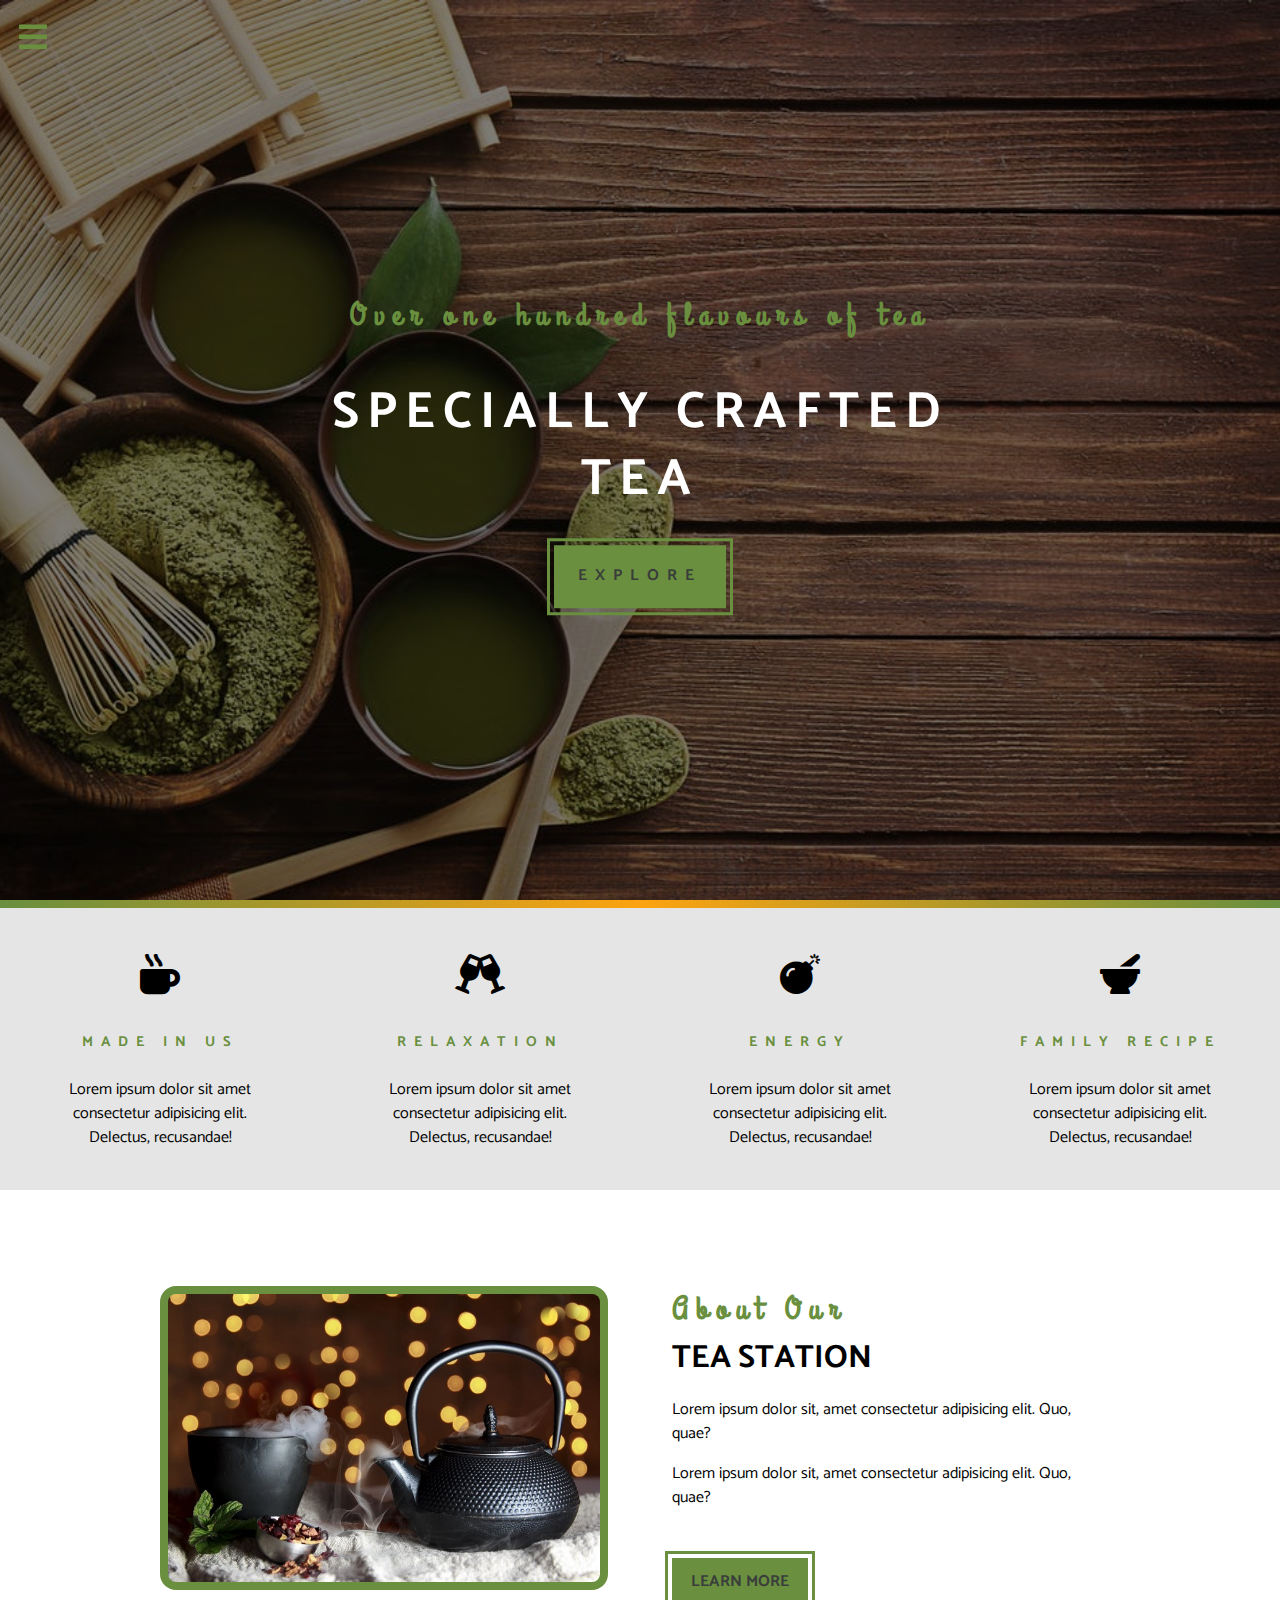
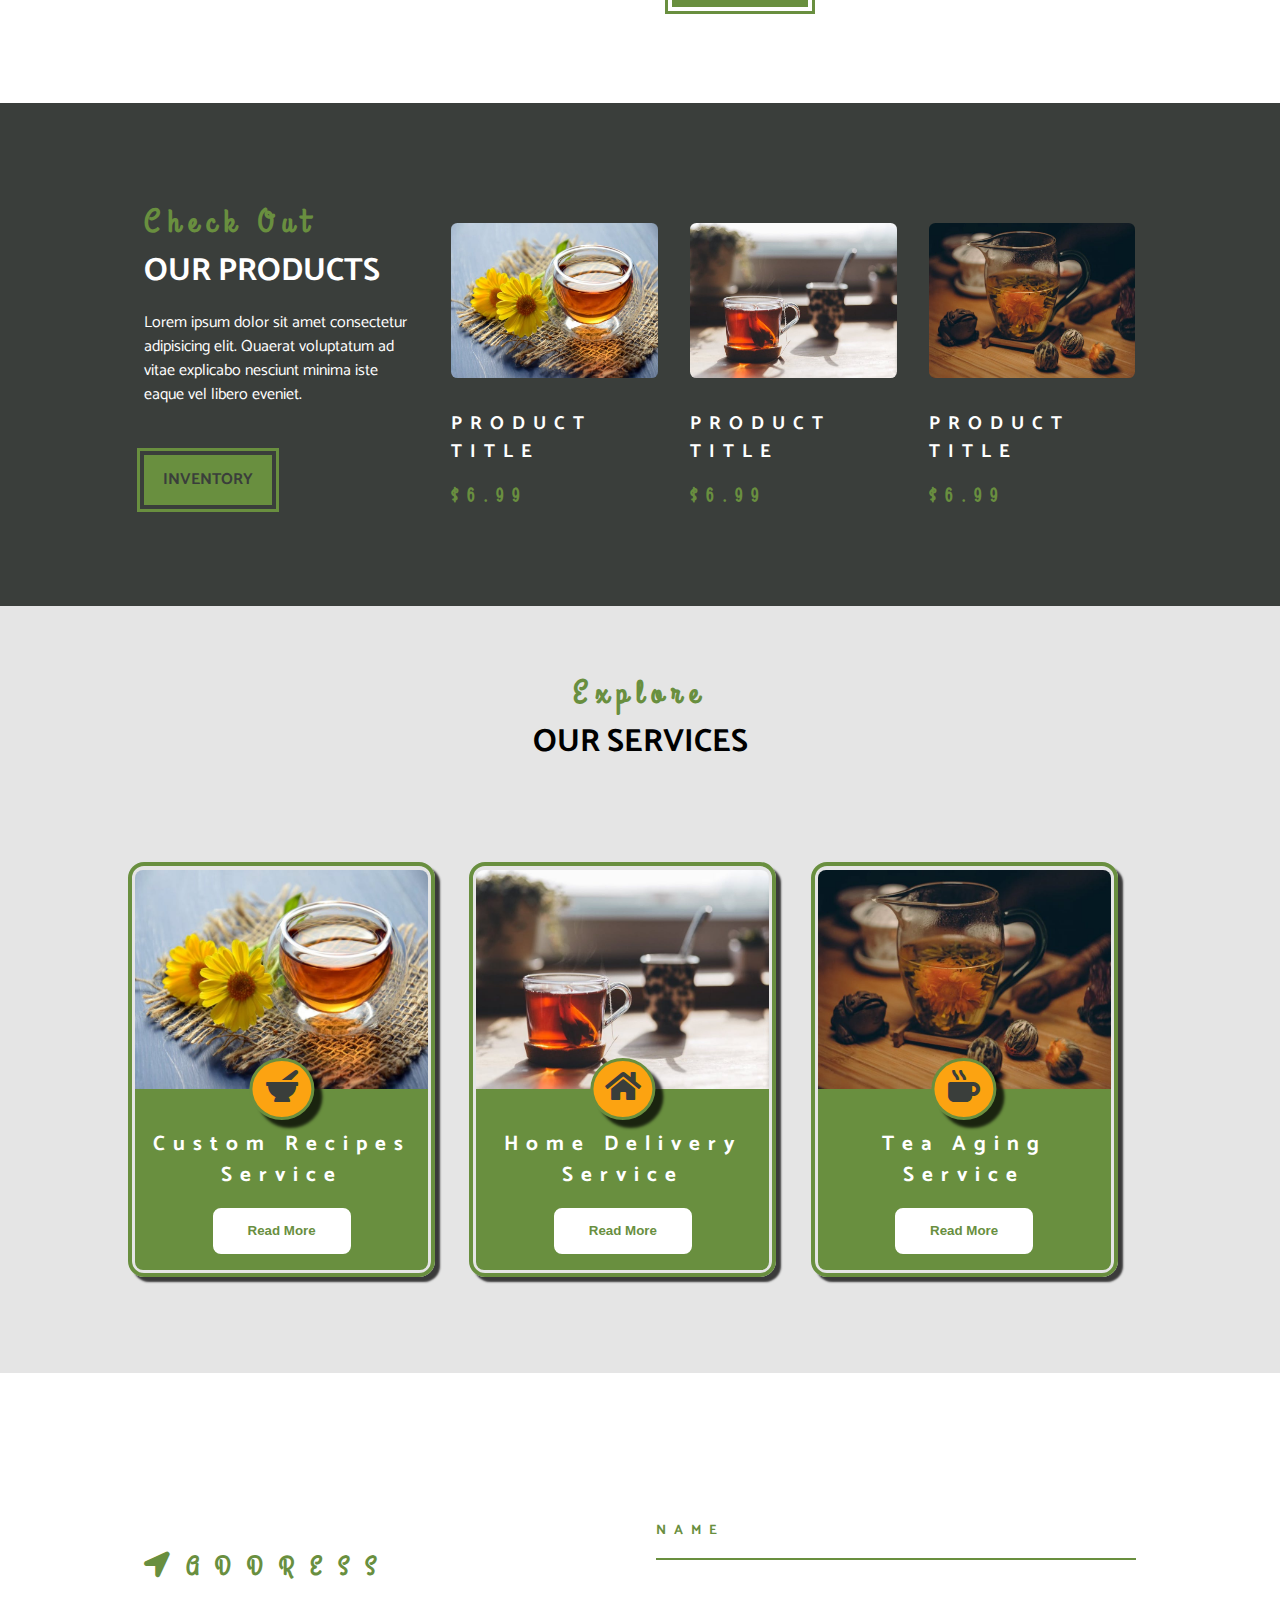
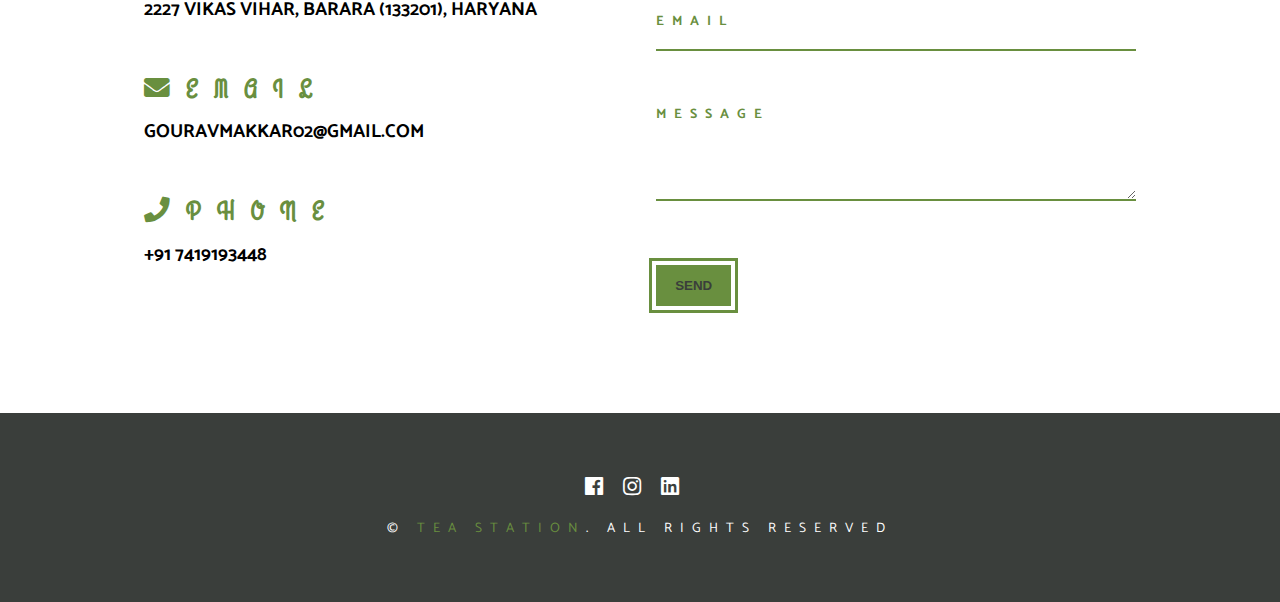
<file: index.html>
<!DOCTYPE html>
<html lang="en">
  <head>
    <meta charset="UTF-8" />
    <meta name="viewport" content="width=device-width, initial-scale=1.0" />
    <meta http-equiv="X-UA-Compatible" content="ie=edge" />

    <title>Tea Station Recording</title>
    <!-- font awesome -->
    <link rel="stylesheet" href="fontawesome-free-5.7.2-web 2/css/all.css" />
    <!-- custom css -->
    <link rel="stylesheet" href="styles.css" />
  </head>
  <body>
    <!-- nav-btn -->
    <span class="nav-btn" id="nav-btn">
      <i class="fas fa-bars"></i>
    </span>
    <!-- end of nav-btn -->
    <!-- nav-bar -->
    <nav class="navbar" id="navbar">
      <div class="navbar-header">
        <span class="nav-close" id="nav-close">
          <i class="fas fa-times"></i>
        </span>
      </div>
      <ul class="nav-items">
        <li><a href="index.html" class="nav-link">home</a></li>
        <li><a href="skills.html" class="nav-link">skills</a></li>
        <li><a href="about.html" class="nav-link">about</a></li>
        <li><a href="products.html" class="nav-link">products</a></li>
      </ul>
    </nav>
    <!-- header -->

    <header class="header">
      <div class="banner">
        <h3 class="banner-subtitle">Over one hundred flavours of tea</h3>
        <h1 class="banner-title">specially crafted tea</h1>
        <a href="skills.html" class="banner-btn">explore</a>
      </div>
    </header>

    <!-- end of header -->
    <!-- content divider -->
    <div class="content-divider"></div>
    <!-- end of content divider -->

    <!-- skills section -->
    <section class="skills clearfix">
      <article class="skill">
        <span class="skill-icon">
          <i class="fas fa-mug-hot"></i>
        </span>
        <h3 class="skill-title">made in us</h3>
        <p class="skill-text">
          Lorem ipsum dolor sit amet consectetur adipisicing elit. Delectus,
          recusandae!
        </p>
      </article>
      <article class="skill">
        <span class="skill-icon">
          <i class="fas fa-glass-cheers"></i>
        </span>
        <h3 class="skill-title">relaxation</h3>
        <p class="skill-text">
          Lorem ipsum dolor sit amet consectetur adipisicing elit. Delectus,
          recusandae!
        </p>
      </article>
      <article class="skill">
        <span class="skill-icon">
          <i class="fas fa-bomb"></i>
        </span>
        <h3 class="skill-title">energy</h3>
        <p class="skill-text">
          Lorem ipsum dolor sit amet consectetur adipisicing elit. Delectus,
          recusandae!
        </p>
      </article>
      <article class="skill">
        <span class="skill-icon">
          <i class="fas fa-mortar-pestle"></i>
        </span>
        <h3 class="skill-title">family recipe</h3>
        <p class="skill-text">
          Lorem ipsum dolor sit amet consectetur adipisicing elit. Delectus,
          recusandae!
        </p>
      </article>
    </section>
    <!-- end of skills section-->

    <!-- about section -->
    <section class="about">
      <div class="section-center clearfix">
        <!-- first column -->
        <article class="about-img">
          <div class="about-picture-container">
            <img
              src="./images/about1-bcg.jpg"
              alt="tea kettle"
              class="about-picture"
            />
          </div>
        </article>
        <!-- second column -->
        <article class="about-info">
          <!-- section-title -->
          <div>
            <h3 class="section-subtitle">about our</h3>
            <h2 class="section-title">tea station</h2>
          </div>
          <!-- end section title -->
          <p class="about-text">
            Lorem ipsum dolor sit, amet consectetur adipisicing elit. Quo, quae?
          </p>
          <p class="about-text">
            Lorem ipsum dolor sit, amet consectetur adipisicing elit. Quo, quae?
          </p>
          <a href="about.html" class="main-btn">learn more</a>
        </article>
      </div>
    </section>
    <!-- end of about section -->

    <!-- products section -->
    <section class="products">
      <div class="section-center clearfix">
        <!-- product info -->
        <article class="products-info">
          <!-- section-title -->
          <div>
            <h3 class="section-subtitle">check out</h3>
            <h2 class="section-title text-white">our products</h2>
          </div>
          <!-- end section title -->
          <p class="products-text">
            Lorem ipsum dolor sit amet consectetur adipisicing elit. Quaerat
            voluptatum ad vitae explicabo nesciunt minima iste eaque vel libero
            eveniet.
          </p>
          <a href="products.html" class="main-btn">inventory</a>
        </article>

        <!-- product inventory -->
        <article class="products-inventory clearfix">
          <!-- single product -->
          <article class="product">
            <img
              src="./images/product-1.jpeg"
              alt="product"
              class="product-img"
            />
            <h3 class="product-title">product title</h3>
            <h3 class="product-price">$6.99</h3>
          </article>
          <!-- end single product -->
          <!-- single product -->
          <article class="product">
            <img
              src="./images/product-2.jpeg"
              alt="product"
              class="product-img"
            />
            <h3 class="product-title">product title</h3>
            <h3 class="product-price">$6.99</h3>
          </article>
          <!-- end single product -->
          <!-- single product -->
          <article class="product">
            <img
              src="./images/product-3.jpeg"
              alt="product"
              class="product-img"
            />
            <h3 class="product-title">product title</h3>
            <h3 class="product-price">$6.99</h3>
          </article>
          <!-- end single product -->
        </article>
      </div>
    </section>
    <!-- end of products section -->

    <!--services section  -->
    <section class="services">
      <!-- section-title -->
      <div class="services-title text-center">
        <h3 class="section-subtitle">explore</h3>
        <h2 class="section-title">our services</h2>
      </div>
      <!-- end section title -->
      <div class="section-center clearfix">
        <!-- single card -->
        <article class="service-card">
          <!-- img-container -->
          <div class="service-img-container">
            <!-- img -->
            <img
              src="./images/product-1.jpeg"
              alt="single service"
              class="service-img"
            />
            <!-- service icon -->
            <span class="service-icon">
              <i class="fas fa-mortar-pestle fa-fw"></i>
            </span>
          </div>

          <!-- service-info -->
          <div class="service-info">
            <h4>custom recipes</h4>
            <h4>service</h4>
            <button type="button" class="service-btn">read more</button>
          </div>
        </article>
        <!-- end of single card -->
        <!-- single card -->
        <article class="service-card">
          <!-- img-container -->
          <div class="service-img-container">
            <!-- img -->
            <img
              src="./images/product-2.jpeg"
              alt="single service"
              class="service-img"
            />
            <!-- service icon -->
            <span class="service-icon">
              <i class="fas fa-home fa-fw"></i>
            </span>
          </div>

          <!-- service-info -->
          <div class="service-info">
            <h4>Home Delivery</h4>
            <h4>service</h4>
            <button type="button" class="service-btn">read more</button>
          </div>
        </article>
        <!-- end of single card -->
        <!-- single card -->
        <article class="service-card">
          <!-- img-container -->
          <div class="service-img-container">
            <!-- img -->
            <img
              src="./images/product-3.jpeg"
              alt="single service"
              class="service-img"
            />
            <!-- service icon -->
            <span class="service-icon">
              <i class="fas fa-mug-hot fa-fw"></i>
            </span>
          </div>

          <!-- service-info -->
          <div class="service-info">
            <h4>Tea Aging</h4>
            <h4>service</h4>
            <button type="button" class="service-btn">read more</button>
          </div>
        </article>
        <!-- end of single card -->
      </div>
    </section>
    <!-- end of services section -->

    <!-- contact section -->
    <section class="contact">
      <div class="section-center clearfix">
        <!-- contact info -->
        <article class="contact-info">
          <!-- contact-item -->
          <div class="contact-item">
            <h3 class="contact-title">
              <span class="contact-icon"
                ><i class="fas fa-location-arrow"></i></span
              >address
            </h3>
            <h3 class="contact-text">
              2227 Vikas Vihar, Barara (133201), Haryana
            </h3>
          </div>
          <!-- end of contact item -->
          <!-- contact-item -->
          <div class="contact-item">
            <h3 class="contact-title">
              <span class="contact-icon"><i class="fas fa-envelope"></i></span
              >email
            </h3>
            <h3 class="contact-text">gouravmakkar02@gmail.com</h3>
          </div>
          <!-- end of contact item -->
          <!-- contact-item -->
          <div class="contact-item">
            <h3 class="contact-title">
              <span class="contact-icon"><i class="fas fa-phone"></i></span
              >phone
            </h3>
            <h3 class="contact-text">+91 7419193448</h3>
          </div>
          <!-- end of contact item -->
        </article>
        <!-- contact from -->
        <article class="contact-form">
          <form
            action="https://formspree.io/f/mkneznnb"
            method="POST"
            class="form-group"
          >
            <input
              type="text"
              name="name"
              placeholder="name"
              class="form-control"
            />
            <input
              type="email"
              name="email"
              placeholder="email"
              class="form-control"
            />
            <textarea
              name="message"
              rows="5"
              placeholder="message"
              class="form-control"
            ></textarea>

            <button type="submit" class="main-btn form-btn">send</button>
          </form>
        </article>
      </div>
    </section>
    <!-- end of contact section -->

    <!-- footer section -->
    <footer class="footer">
      <div class="section-center">
        <div class="social-icons">
          <!-- social icon -->
          <a href="" class="social-icon"><i class="fab fa-facebook"></i></a>
          <!-- end of social icon -->
          <!-- social icon -->
          <a href="" class="social-icon"><i class="fab fa-instagram"></i></a>
          <!-- end of social icon -->
          <!-- social icon -->
          <a href="" class="social-icon"><i class="fab fa-linkedin"></i></a>
          <!-- end of social icon -->
        </div>
        <p class="footer-text">
          &copy; <span class="text-primary">tea station</span>. all rights
          reserved
        </p>
      </div>
    </footer>
    <!-- end of footer section -->

    <script src="app.js"></script>
  </body>
</html>
</file>
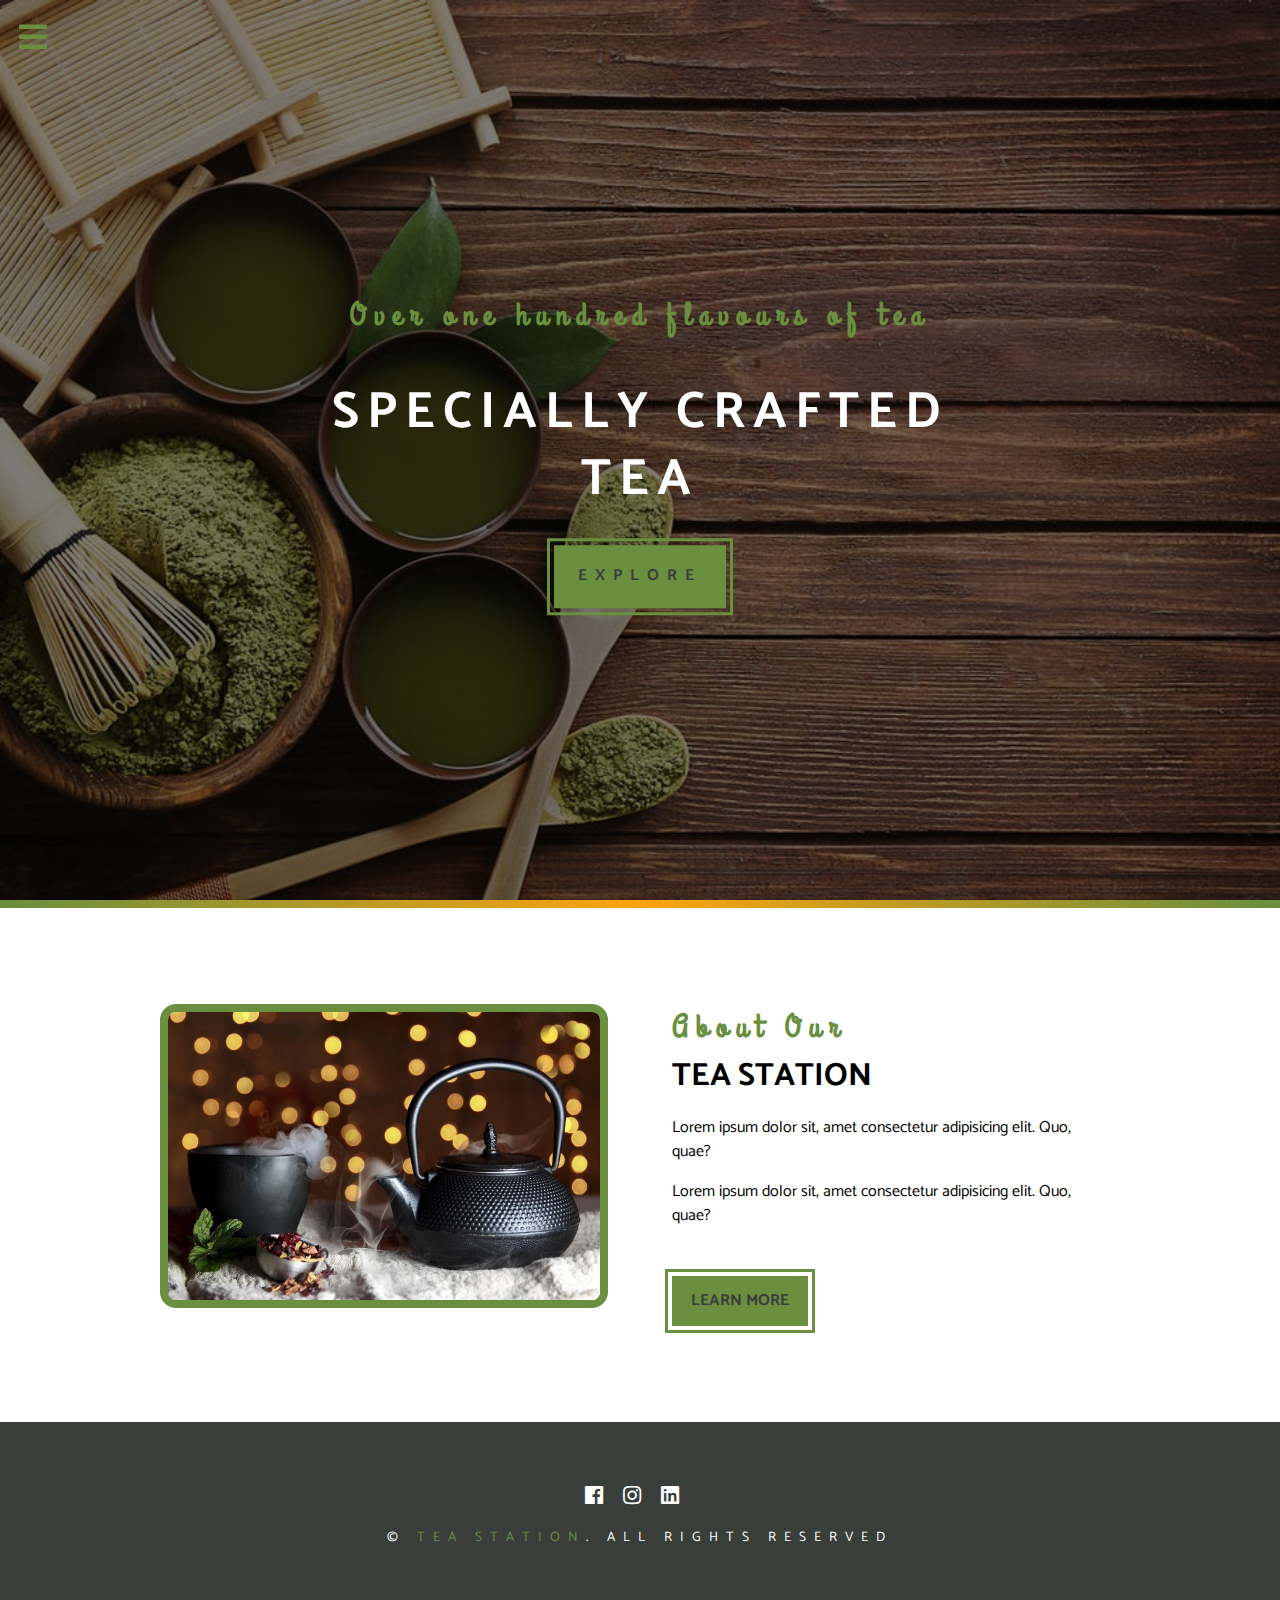
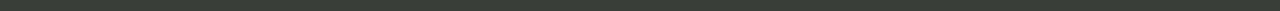
<file: about.html>
<!DOCTYPE html>
<html lang="en">
  <head>
    <meta charset="UTF-8" />
    <meta name="viewport" content="width=device-width, initial-scale=1.0" />
    <meta http-equiv="X-UA-Compatible" content="ie=edge" />

    <title>About Us</title>
    <!-- font awesome -->
    <link rel="stylesheet" href="fontawesome-free-5.7.2-web 2/css/all.css" />
    <!-- custom css -->
    <link rel="stylesheet" href="styles.css" />
  </head>
  <body>
    <!-- nav-btn -->
    <span class="nav-btn" id="nav-btn">
      <i class="fas fa-bars"></i>
    </span>
    <!-- end of nav-btn -->
    <!-- nav-bar -->
    <nav class="navbar" id="navbar">
      <div class="navbar-header">
        <span class="nav-close" id="nav-close">
          <i class="fas fa-times"></i>
        </span>
      </div>
      <ul class="nav-items">
        <li><a href="index.html" class="nav-link">home</a></li>
        <li><a href="skills.html" class="nav-link">skills</a></li>
        <li><a href="about.html" class="nav-link">about</a></li>
        <li><a href="products.html" class="nav-link">products</a></li>
      </ul>
    </nav>
    <!-- header -->

    <header class="header">
      <div class="banner">
        <h3 class="banner-subtitle">Over one hundred flavours of tea</h3>
        <h1 class="banner-title">specially crafted tea</h1>
        <a href="skills.html" class="banner-btn">explore</a>
      </div>
    </header>

    <!-- end of header -->
    <!-- content divider -->
    <div class="content-divider"></div>
    <!-- end of content divider -->

    <!-- about section -->
    <section class="about">
      <div class="section-center clearfix">
        <!-- first column -->
        <article class="about-img">
          <div class="about-picture-container">
            <img
              src="./images/about1-bcg.jpg"
              alt="tea kettle"
              class="about-picture"
            />
          </div>
        </article>
        <!-- second column -->
        <article class="about-info">
          <!-- section-title -->
          <div>
            <h3 class="section-subtitle">about our</h3>
            <h2 class="section-title">tea station</h2>
          </div>
          <!-- end section title -->
          <p class="about-text">
            Lorem ipsum dolor sit, amet consectetur adipisicing elit. Quo, quae?
          </p>
          <p class="about-text">
            Lorem ipsum dolor sit, amet consectetur adipisicing elit. Quo, quae?
          </p>
          <a href="about.html" class="main-btn">learn more</a>
        </article>
      </div>
    </section>
    <!-- end of about section -->

    <!-- footer section -->
    <footer class="footer">
      <div class="section-center">
        <div class="social-icons">
          <!-- social icon -->
          <a href="" class="social-icon"><i class="fab fa-facebook"></i></a>
          <!-- end of social icon -->
          <!-- social icon -->
          <a href="" class="social-icon"><i class="fab fa-instagram"></i></a>
          <!-- end of social icon -->
          <!-- social icon -->
          <a href="" class="social-icon"><i class="fab fa-linkedin"></i></a>
          <!-- end of social icon -->
        </div>
        <p class="footer-text">
          &copy; <span class="text-primary">tea station</span>. all rights
          reserved
        </p>
      </div>
    </footer>
    <!-- end of footer section -->

    <script src="app.js"></script>
  </body>
</html>
</file>
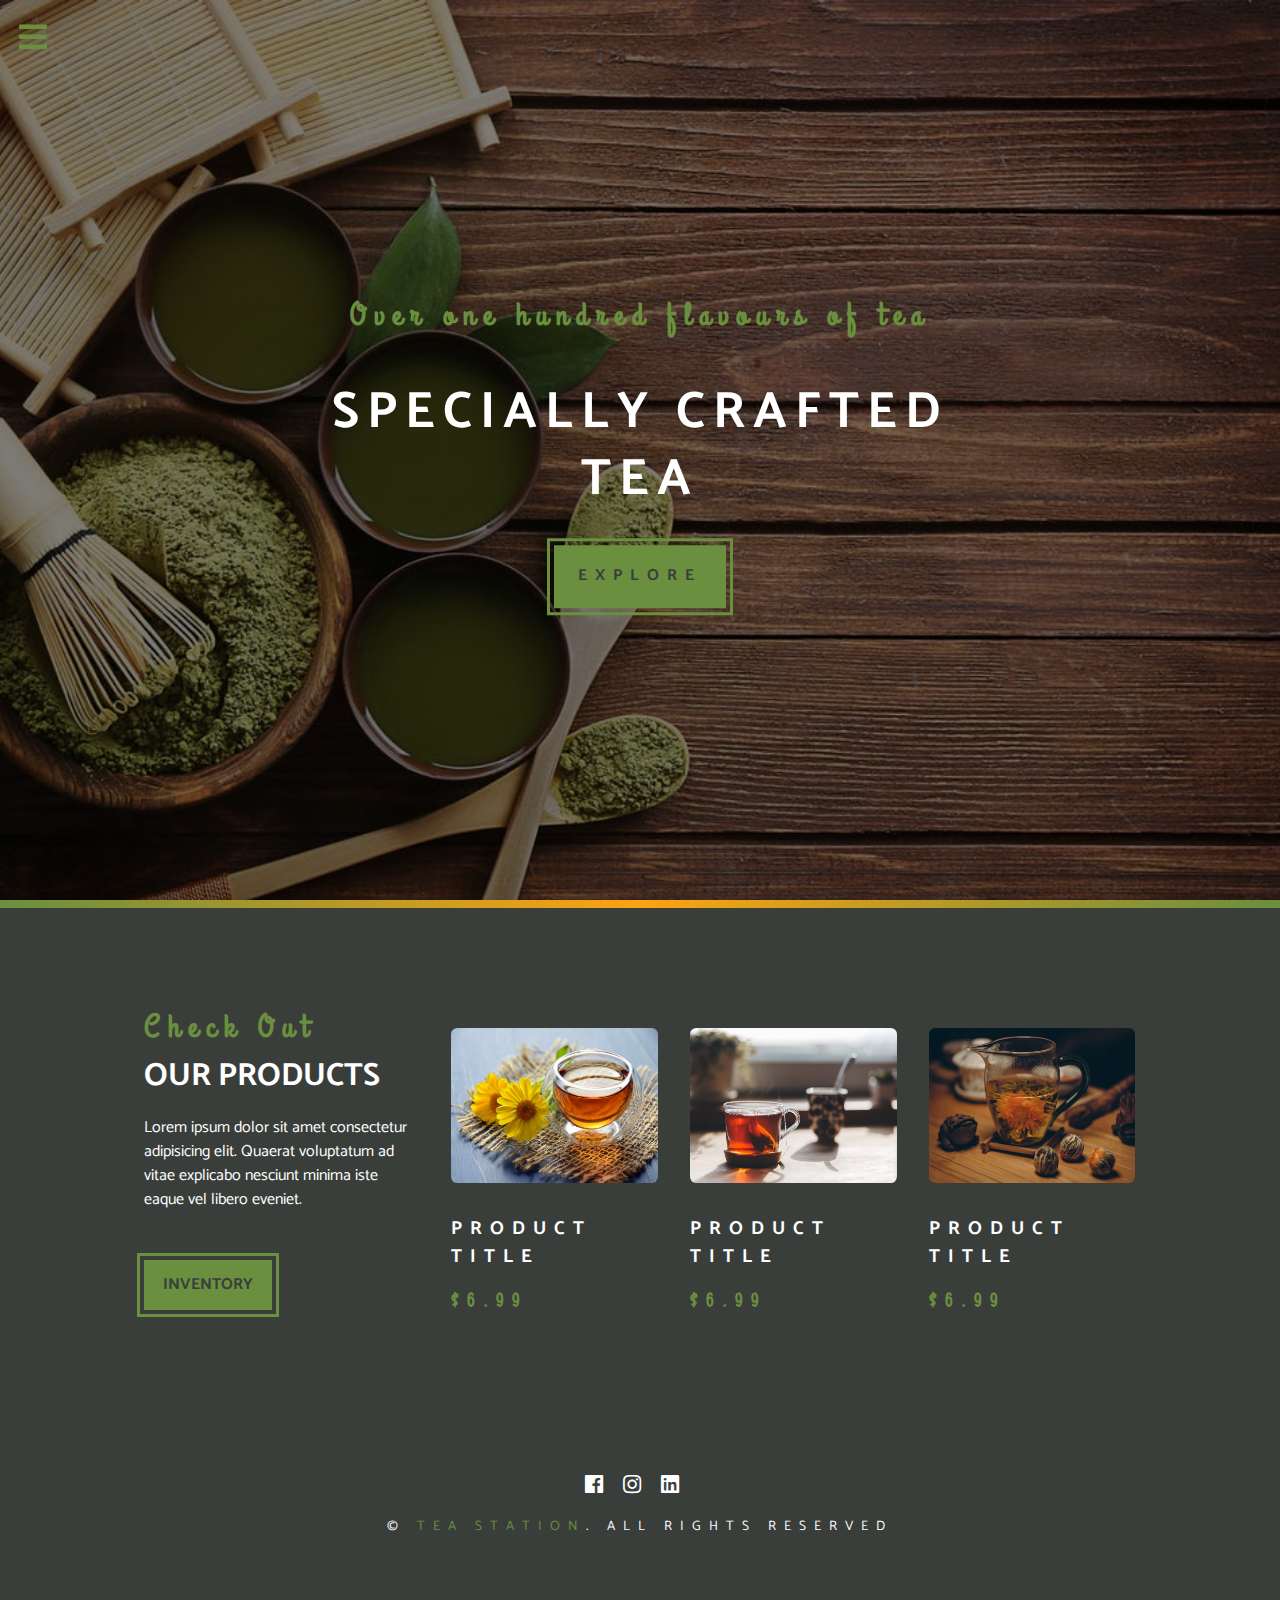
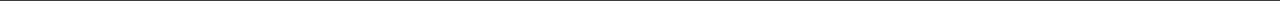
<file: products.html>
<!DOCTYPE html>
<html lang="en">
  <head>
    <meta charset="UTF-8" />
    <meta name="viewport" content="width=device-width, initial-scale=1.0" />
    <meta http-equiv="X-UA-Compatible" content="ie=edge" />

    <title>Our Skills</title>
    <!-- font awesome -->
    <link rel="stylesheet" href="fontawesome-free-5.7.2-web 2/css/all.css" />
    <!-- custom css -->
    <link rel="stylesheet" href="styles.css" />
  </head>
  <body>
    <!-- nav-btn -->
    <span class="nav-btn" id="nav-btn">
      <i class="fas fa-bars"></i>
    </span>
    <!-- end of nav-btn -->
    <!-- nav-bar -->
    <nav class="navbar" id="navbar">
      <div class="navbar-header">
        <span class="nav-close" id="nav-close">
          <i class="fas fa-times"></i>
        </span>
      </div>
      <ul class="nav-items">
        <li><a href="index.html" class="nav-link">home</a></li>
        <li><a href="skills.html" class="nav-link">skills</a></li>
        <li><a href="about.html" class="nav-link">about</a></li>
        <li><a href="products.html" class="nav-link">products</a></li>
      </ul>
    </nav>
    <!-- header -->

    <header class="header">
      <div class="banner">
        <h3 class="banner-subtitle">Over one hundred flavours of tea</h3>
        <h1 class="banner-title">specially crafted tea</h1>
        <a href="skills.html" class="banner-btn">explore</a>
      </div>
    </header>

    <!-- end of header -->
    <!-- content divider -->
    <div class="content-divider"></div>
    <!-- end of content divider -->

    <!-- products section -->
    <section class="products">
      <div class="section-center clearfix">
        <!-- product info -->
        <article class="products-info">
          <!-- section-title -->
          <div>
            <h3 class="section-subtitle">check out</h3>
            <h2 class="section-title text-white">our products</h2>
          </div>
          <!-- end section title -->
          <p class="products-text">
            Lorem ipsum dolor sit amet consectetur adipisicing elit. Quaerat
            voluptatum ad vitae explicabo nesciunt minima iste eaque vel libero
            eveniet.
          </p>
          <a href="products.html" class="main-btn">inventory</a>
        </article>

        <!-- product inventory -->
        <article class="products-inventory clearfix">
          <!-- single product -->
          <article class="product">
            <img
              src="./images/product-1.jpeg"
              alt="product"
              class="product-img"
            />
            <h3 class="product-title">product title</h3>
            <h3 class="product-price">$6.99</h3>
          </article>
          <!-- end single product -->
          <!-- single product -->
          <article class="product">
            <img
              src="./images/product-2.jpeg"
              alt="product"
              class="product-img"
            />
            <h3 class="product-title">product title</h3>
            <h3 class="product-price">$6.99</h3>
          </article>
          <!-- end single product -->
          <!-- single product -->
          <article class="product">
            <img
              src="./images/product-3.jpeg"
              alt="product"
              class="product-img"
            />
            <h3 class="product-title">product title</h3>
            <h3 class="product-price">$6.99</h3>
          </article>
          <!-- end single product -->
        </article>
      </div>
    </section>
    <!-- end of products section -->
    <!-- footer section -->
    <footer class="footer">
      <div class="section-center">
        <div class="social-icons">
          <!-- social icon -->
          <a href="" class="social-icon"><i class="fab fa-facebook"></i></a>
          <!-- end of social icon -->
          <!-- social icon -->
          <a href="" class="social-icon"><i class="fab fa-instagram"></i></a>
          <!-- end of social icon -->
          <!-- social icon -->
          <a href="" class="social-icon"><i class="fab fa-linkedin"></i></a>
          <!-- end of social icon -->
        </div>
        <p class="footer-text">
          &copy; <span class="text-primary">tea station</span>. all rights
          reserved
        </p>
      </div>
    </footer>
    <!-- end of footer section -->

    <script src="app.js"></script>
  </body>
</html>
</file>
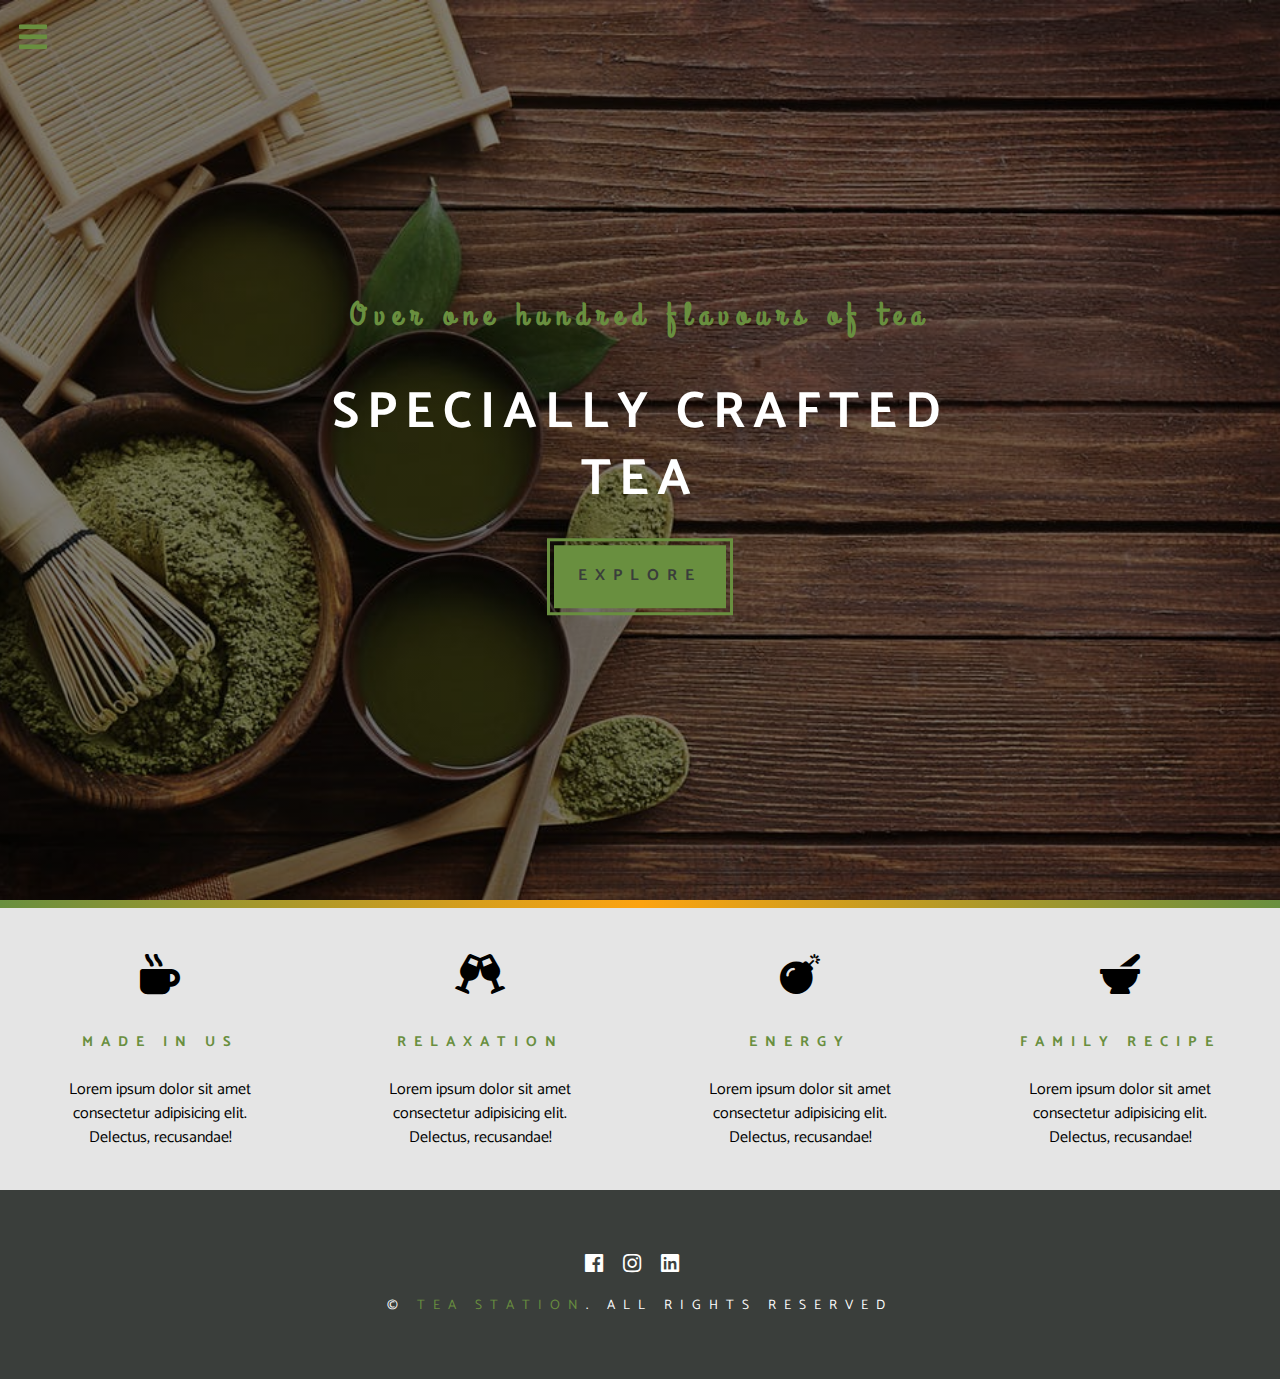
<file: skills.html>
<!DOCTYPE html>
<html lang="en">
  <head>
    <meta charset="UTF-8" />
    <meta name="viewport" content="width=device-width, initial-scale=1.0" />
    <meta http-equiv="X-UA-Compatible" content="ie=edge" />

    <title>Our Skills</title>
    <!-- font awesome -->
    <link rel="stylesheet" href="fontawesome-free-5.7.2-web 2/css/all.css" />
    <!-- custom css -->
    <link rel="stylesheet" href="styles.css" />
  </head>
  <body>
    <!-- nav-btn -->
    <span class="nav-btn" id="nav-btn">
      <i class="fas fa-bars"></i>
    </span>
    <!-- end of nav-btn -->
    <!-- nav-bar -->
    <nav class="navbar" id="navbar">
      <div class="navbar-header">
        <span class="nav-close" id="nav-close">
          <i class="fas fa-times"></i>
        </span>
      </div>
      <ul class="nav-items">
        <li><a href="index.html" class="nav-link">home</a></li>
        <li><a href="skills.html" class="nav-link">skills</a></li>
        <li><a href="about.html" class="nav-link">about</a></li>
        <li><a href="products.html" class="nav-link">products</a></li>
      </ul>
    </nav>
    <!-- header -->

    <header class="header">
      <div class="banner">
        <h3 class="banner-subtitle">Over one hundred flavours of tea</h3>
        <h1 class="banner-title">specially crafted tea</h1>
        <a href="skills.html" class="banner-btn">explore</a>
      </div>
    </header>

    <!-- end of header -->
    <!-- content divider -->
    <div class="content-divider"></div>
    <!-- end of content divider -->

    <!-- skills section -->
    <section class="skills clearfix">
      <article class="skill">
        <span class="skill-icon">
          <i class="fas fa-mug-hot"></i>
        </span>
        <h3 class="skill-title">made in us</h3>
        <p class="skill-text">
          Lorem ipsum dolor sit amet consectetur adipisicing elit. Delectus,
          recusandae!
        </p>
      </article>
      <article class="skill">
        <span class="skill-icon">
          <i class="fas fa-glass-cheers"></i>
        </span>
        <h3 class="skill-title">relaxation</h3>
        <p class="skill-text">
          Lorem ipsum dolor sit amet consectetur adipisicing elit. Delectus,
          recusandae!
        </p>
      </article>
      <article class="skill">
        <span class="skill-icon">
          <i class="fas fa-bomb"></i>
        </span>
        <h3 class="skill-title">energy</h3>
        <p class="skill-text">
          Lorem ipsum dolor sit amet consectetur adipisicing elit. Delectus,
          recusandae!
        </p>
      </article>
      <article class="skill">
        <span class="skill-icon">
          <i class="fas fa-mortar-pestle"></i>
        </span>
        <h3 class="skill-title">family recipe</h3>
        <p class="skill-text">
          Lorem ipsum dolor sit amet consectetur adipisicing elit. Delectus,
          recusandae!
        </p>
      </article>
    </section>
    <!-- end of skills section-->

    <!-- footer section -->
    <footer class="footer">
      <div class="section-center">
        <div class="social-icons">
          <!-- social icon -->
          <a href="" class="social-icon"><i class="fab fa-facebook"></i></a>
          <!-- end of social icon -->
          <!-- social icon -->
          <a href="" class="social-icon"><i class="fab fa-instagram"></i></a>
          <!-- end of social icon -->
          <!-- social icon -->
          <a href="" class="social-icon"><i class="fab fa-linkedin"></i></a>
          <!-- end of social icon -->
        </div>
        <p class="footer-text">
          &copy; <span class="text-primary">tea station</span>. all rights
          reserved
        </p>
      </div>
    </footer>
    <!-- end of footer section -->

    <script src="app.js"></script>
  </body>
</html>
</file>
<file: fontawesome-free-5.7.2-web 2/css/all.css>
.fa,
.fas,
.far,
.fal,
.fab {
  -moz-osx-font-smoothing: grayscale;
  -webkit-font-smoothing: antialiased;
  display: inline-block;
  font-style: normal;
  font-variant: normal;
  text-rendering: auto;
  line-height: 1; }

.fa-lg {
  font-size: 1.33333em;
  line-height: 0.75em;
  vertical-align: -.0667em; }

.fa-xs {
  font-size: .75em; }

.fa-sm {
  font-size: .875em; }

.fa-1x {
  font-size: 1em; }

.fa-2x {
  font-size: 2em; }

.fa-3x {
  font-size: 3em; }

.fa-4x {
  font-size: 4em; }

.fa-5x {
  font-size: 5em; }

.fa-6x {
  font-size: 6em; }

.fa-7x {
  font-size: 7em; }

.fa-8x {
  font-size: 8em; }

.fa-9x {
  font-size: 9em; }

.fa-10x {
  font-size: 10em; }

.fa-fw {
  text-align: center;
  width: 1.25em; }

.fa-ul {
  list-style-type: none;
  margin-left: 2.5em;
  padding-left: 0; }
  .fa-ul > li {
    position: relative; }

.fa-li {
  left: -2em;
  position: absolute;
  text-align: center;
  width: 2em;
  line-height: inherit; }

.fa-border {
  border: solid 0.08em #eee;
  border-radius: .1em;
  padding: .2em .25em .15em; }

.fa-pull-left {
  float: left; }

.fa-pull-right {
  float: right; }

.fa.fa-pull-left,
.fas.fa-pull-left,
.far.fa-pull-left,
.fal.fa-pull-left,
.fab.fa-pull-left {
  margin-right: .3em; }

.fa.fa-pull-right,
.fas.fa-pull-right,
.far.fa-pull-right,
.fal.fa-pull-right,
.fab.fa-pull-right {
  margin-left: .3em; }

.fa-spin {
  -webkit-animation: fa-spin 2s infinite linear;
          animation: fa-spin 2s infinite linear; }

.fa-pulse {
  -webkit-animation: fa-spin 1s infinite steps(8);
          animation: fa-spin 1s infinite steps(8); }

@-webkit-keyframes fa-spin {
  0% {
    -webkit-transform: rotate(0deg);
            transform: rotate(0deg); }
  100% {
    -webkit-transform: rotate(360deg);
            transform: rotate(360deg); } }

@keyframes fa-spin {
  0% {
    -webkit-transform: rotate(0deg);
            transform: rotate(0deg); }
  100% {
    -webkit-transform: rotate(360deg);
            transform: rotate(360deg); } }

.fa-rotate-90 {
  -ms-filter: "progid:DXImageTransform.Microsoft.BasicImage(rotation=1)";
  -webkit-transform: rotate(90deg);
          transform: rotate(90deg); }

.fa-rotate-180 {
  -ms-filter: "progid:DXImageTransform.Microsoft.BasicImage(rotation=2)";
  -webkit-transform: rotate(180deg);
          transform: rotate(180deg); }

.fa-rotate-270 {
  -ms-filter: "progid:DXImageTransform.Microsoft.BasicImage(rotation=3)";
  -webkit-transform: rotate(270deg);
          transform: rotate(270deg); }

.fa-flip-horizontal {
  -ms-filter: "progid:DXImageTransform.Microsoft.BasicImage(rotation=0, mirror=1)";
  -webkit-transform: scale(-1, 1);
          transform: scale(-1, 1); }

.fa-flip-vertical {
  -ms-filter: "progid:DXImageTransform.Microsoft.BasicImage(rotation=2, mirror=1)";
  -webkit-transform: scale(1, -1);
          transform: scale(1, -1); }

.fa-flip-both, .fa-flip-horizontal.fa-flip-vertical {
  -ms-filter: "progid:DXImageTransform.Microsoft.BasicImage(rotation=2, mirror=1)";
  -webkit-transform: scale(-1, -1);
          transform: scale(-1, -1); }

:root .fa-rotate-90,
:root .fa-rotate-180,
:root .fa-rotate-270,
:root .fa-flip-horizontal,
:root .fa-flip-vertical,
:root .fa-flip-both {
  -webkit-filter: none;
          filter: none; }

.fa-stack {
  display: inline-block;
  height: 2em;
  line-height: 2em;
  position: relative;
  vertical-align: middle;
  width: 2.5em; }

.fa-stack-1x,
.fa-stack-2x {
  left: 0;
  position: absolute;
  text-align: center;
  width: 100%; }

.fa-stack-1x {
  line-height: inherit; }

.fa-stack-2x {
  font-size: 2em; }

.fa-inverse {
  color: #fff; }

/* Font Awesome uses the Unicode Private Use Area (PUA) to ensure screen
readers do not read off random characters that represent icons */
.fa-500px:before {
  content: "\f26e"; }

.fa-accessible-icon:before {
  content: "\f368"; }

.fa-accusoft:before {
  content: "\f369"; }

.fa-acquisitions-incorporated:before {
  content: "\f6af"; }

.fa-ad:before {
  content: "\f641"; }

.fa-address-book:before {
  content: "\f2b9"; }

.fa-address-card:before {
  content: "\f2bb"; }

.fa-adjust:before {
  content: "\f042"; }

.fa-adn:before {
  content: "\f170"; }

.fa-adobe:before {
  content: "\f778"; }

.fa-adversal:before {
  content: "\f36a"; }

.fa-affiliatetheme:before {
  content: "\f36b"; }

.fa-air-freshener:before {
  content: "\f5d0"; }

.fa-algolia:before {
  content: "\f36c"; }

.fa-align-center:before {
  content: "\f037"; }

.fa-align-justify:before {
  content: "\f039"; }

.fa-align-left:before {
  content: "\f036"; }

.fa-align-right:before {
  content: "\f038"; }

.fa-alipay:before {
  content: "\f642"; }

.fa-allergies:before {
  content: "\f461"; }

.fa-amazon:before {
  content: "\f270"; }

.fa-amazon-pay:before {
  content: "\f42c"; }

.fa-ambulance:before {
  content: "\f0f9"; }

.fa-american-sign-language-interpreting:before {
  content: "\f2a3"; }

.fa-amilia:before {
  content: "\f36d"; }

.fa-anchor:before {
  content: "\f13d"; }

.fa-android:before {
  content: "\f17b"; }

.fa-angellist:before {
  content: "\f209"; }

.fa-angle-double-down:before {
  content: "\f103"; }

.fa-angle-double-left:before {
  content: "\f100"; }

.fa-angle-double-right:before {
  content: "\f101"; }

.fa-angle-double-up:before {
  content: "\f102"; }

.fa-angle-down:before {
  content: "\f107"; }

.fa-angle-left:before {
  content: "\f104"; }

.fa-angle-right:before {
  content: "\f105"; }

.fa-angle-up:before {
  content: "\f106"; }

.fa-angry:before {
  content: "\f556"; }

.fa-angrycreative:before {
  content: "\f36e"; }

.fa-angular:before {
  content: "\f420"; }

.fa-ankh:before {
  content: "\f644"; }

.fa-app-store:before {
  content: "\f36f"; }

.fa-app-store-ios:before {
  content: "\f370"; }

.fa-apper:before {
  content: "\f371"; }

.fa-apple:before {
  content: "\f179"; }

.fa-apple-alt:before {
  content: "\f5d1"; }

.fa-apple-pay:before {
  content: "\f415"; }

.fa-archive:before {
  content: "\f187"; }

.fa-archway:before {
  content: "\f557"; }

.fa-arrow-alt-circle-down:before {
  content: "\f358"; }

.fa-arrow-alt-circle-left:before {
  content: "\f359"; }

.fa-arrow-alt-circle-right:before {
  content: "\f35a"; }

.fa-arrow-alt-circle-up:before {
  content: "\f35b"; }

.fa-arrow-circle-down:before {
  content: "\f0ab"; }

.fa-arrow-circle-left:before {
  content: "\f0a8"; }

.fa-arrow-circle-right:before {
  content: "\f0a9"; }

.fa-arrow-circle-up:before {
  content: "\f0aa"; }

.fa-arrow-down:before {
  content: "\f063"; }

.fa-arrow-left:before {
  content: "\f060"; }

.fa-arrow-right:before {
  content: "\f061"; }

.fa-arrow-up:before {
  content: "\f062"; }

.fa-arrows-alt:before {
  content: "\f0b2"; }

.fa-arrows-alt-h:before {
  content: "\f337"; }

.fa-arrows-alt-v:before {
  content: "\f338"; }

.fa-artstation:before {
  content: "\f77a"; }

.fa-assistive-listening-systems:before {
  content: "\f2a2"; }

.fa-asterisk:before {
  content: "\f069"; }

.fa-asymmetrik:before {
  content: "\f372"; }

.fa-at:before {
  content: "\f1fa"; }

.fa-atlas:before {
  content: "\f558"; }

.fa-atlassian:before {
  content: "\f77b"; }

.fa-atom:before {
  content: "\f5d2"; }

.fa-audible:before {
  content: "\f373"; }

.fa-audio-description:before {
  content: "\f29e"; }

.fa-autoprefixer:before {
  content: "\f41c"; }

.fa-avianex:before {
  content: "\f374"; }

.fa-aviato:before {
  content: "\f421"; }

.fa-award:before {
  content: "\f559"; }

.fa-aws:before {
  content: "\f375"; }

.fa-baby:before {
  content: "\f77c"; }

.fa-baby-carriage:before {
  content: "\f77d"; }

.fa-backspace:before {
  content: "\f55a"; }

.fa-backward:before {
  content: "\f04a"; }

.fa-bacon:before {
  content: "\f7e5"; }

.fa-balance-scale:before {
  content: "\f24e"; }

.fa-ban:before {
  content: "\f05e"; }

.fa-band-aid:before {
  content: "\f462"; }

.fa-bandcamp:before {
  content: "\f2d5"; }

.fa-barcode:before {
  content: "\f02a"; }

.fa-bars:before {
  content: "\f0c9"; }

.fa-baseball-ball:before {
  content: "\f433"; }

.fa-basketball-ball:before {
  content: "\f434"; }

.fa-bath:before {
  content: "\f2cd"; }

.fa-battery-empty:before {
  content: "\f244"; }

.fa-battery-full:before {
  content: "\f240"; }

.fa-battery-half:before {
  content: "\f242"; }

.fa-battery-quarter:before {
  content: "\f243"; }

.fa-battery-three-quarters:before {
  content: "\f241"; }

.fa-bed:before {
  content: "\f236"; }

.fa-beer:before {
  content: "\f0fc"; }

.fa-behance:before {
  content: "\f1b4"; }

.fa-behance-square:before {
  content: "\f1b5"; }

.fa-bell:before {
  content: "\f0f3"; }

.fa-bell-slash:before {
  content: "\f1f6"; }

.fa-bezier-curve:before {
  content: "\f55b"; }

.fa-bible:before {
  content: "\f647"; }

.fa-bicycle:before {
  content: "\f206"; }

.fa-bimobject:before {
  content: "\f378"; }

.fa-binoculars:before {
  content: "\f1e5"; }

.fa-biohazard:before {
  content: "\f780"; }

.fa-birthday-cake:before {
  content: "\f1fd"; }

.fa-bitbucket:before {
  content: "\f171"; }

.fa-bitcoin:before {
  content: "\f379"; }

.fa-bity:before {
  content: "\f37a"; }

.fa-black-tie:before {
  content: "\f27e"; }

.fa-blackberry:before {
  content: "\f37b"; }

.fa-blender:before {
  content: "\f517"; }

.fa-blender-phone:before {
  content: "\f6b6"; }

.fa-blind:before {
  content: "\f29d"; }

.fa-blog:before {
  content: "\f781"; }

.fa-blogger:before {
  content: "\f37c"; }

.fa-blogger-b:before {
  content: "\f37d"; }

.fa-bluetooth:before {
  content: "\f293"; }

.fa-bluetooth-b:before {
  content: "\f294"; }

.fa-bold:before {
  content: "\f032"; }

.fa-bolt:before {
  content: "\f0e7"; }

.fa-bomb:before {
  content: "\f1e2"; }

.fa-bone:before {
  content: "\f5d7"; }

.fa-bong:before {
  content: "\f55c"; }

.fa-book:before {
  content: "\f02d"; }

.fa-book-dead:before {
  content: "\f6b7"; }

.fa-book-medical:before {
  content: "\f7e6"; }

.fa-book-open:before {
  content: "\f518"; }

.fa-book-reader:before {
  content: "\f5da"; }

.fa-bookmark:before {
  content: "\f02e"; }

.fa-bowling-ball:before {
  content: "\f436"; }

.fa-box:before {
  content: "\f466"; }

.fa-box-open:before {
  content: "\f49e"; }

.fa-boxes:before {
  content: "\f468"; }

.fa-braille:before {
  content: "\f2a1"; }

.fa-brain:before {
  content: "\f5dc"; }

.fa-bread-slice:before {
  content: "\f7ec"; }

.fa-briefcase:before {
  content: "\f0b1"; }

.fa-briefcase-medical:before {
  content: "\f469"; }

.fa-broadcast-tower:before {
  content: "\f519"; }

.fa-broom:before {
  content: "\f51a"; }

.fa-brush:before {
  content: "\f55d"; }

.fa-btc:before {
  content: "\f15a"; }

.fa-bug:before {
  content: "\f188"; }

.fa-building:before {
  content: "\f1ad"; }

.fa-bullhorn:before {
  content: "\f0a1"; }

.fa-bullseye:before {
  content: "\f140"; }

.fa-burn:before {
  content: "\f46a"; }

.fa-buromobelexperte:before {
  content: "\f37f"; }

.fa-bus:before {
  content: "\f207"; }

.fa-bus-alt:before {
  content: "\f55e"; }

.fa-business-time:before {
  content: "\f64a"; }

.fa-buysellads:before {
  content: "\f20d"; }

.fa-calculator:before {
  content: "\f1ec"; }

.fa-calendar:before {
  content: "\f133"; }

.fa-calendar-alt:before {
  content: "\f073"; }

.fa-calendar-check:before {
  content: "\f274"; }

.fa-calendar-day:before {
  content: "\f783"; }

.fa-calendar-minus:before {
  content: "\f272"; }

.fa-calendar-plus:before {
  content: "\f271"; }

.fa-calendar-times:before {
  content: "\f273"; }

.fa-calendar-week:before {
  content: "\f784"; }

.fa-camera:before {
  content: "\f030"; }

.fa-camera-retro:before {
  content: "\f083"; }

.fa-campground:before {
  content: "\f6bb"; }

.fa-canadian-maple-leaf:before {
  content: "\f785"; }

.fa-candy-cane:before {
  content: "\f786"; }

.fa-cannabis:before {
  content: "\f55f"; }

.fa-capsules:before {
  content: "\f46b"; }

.fa-car:before {
  content: "\f1b9"; }

.fa-car-alt:before {
  content: "\f5de"; }

.fa-car-battery:before {
  content: "\f5df"; }

.fa-car-crash:before {
  content: "\f5e1"; }

.fa-car-side:before {
  content: "\f5e4"; }

.fa-caret-down:before {
  content: "\f0d7"; }

.fa-caret-left:before {
  content: "\f0d9"; }

.fa-caret-right:before {
  content: "\f0da"; }

.fa-caret-square-down:before {
  content: "\f150"; }

.fa-caret-square-left:before {
  content: "\f191"; }

.fa-caret-square-right:before {
  content: "\f152"; }

.fa-caret-square-up:before {
  content: "\f151"; }

.fa-caret-up:before {
  content: "\f0d8"; }

.fa-carrot:before {
  content: "\f787"; }

.fa-cart-arrow-down:before {
  content: "\f218"; }

.fa-cart-plus:before {
  content: "\f217"; }

.fa-cash-register:before {
  content: "\f788"; }

.fa-cat:before {
  content: "\f6be"; }

.fa-cc-amazon-pay:before {
  content: "\f42d"; }

.fa-cc-amex:before {
  content: "\f1f3"; }

.fa-cc-apple-pay:before {
  content: "\f416"; }

.fa-cc-diners-club:before {
  content: "\f24c"; }

.fa-cc-discover:before {
  content: "\f1f2"; }

.fa-cc-jcb:before {
  content: "\f24b"; }

.fa-cc-mastercard:before {
  content: "\f1f1"; }

.fa-cc-paypal:before {
  content: "\f1f4"; }

.fa-cc-stripe:before {
  content: "\f1f5"; }

.fa-cc-visa:before {
  content: "\f1f0"; }

.fa-centercode:before {
  content: "\f380"; }

.fa-centos:before {
  content: "\f789"; }

.fa-certificate:before {
  content: "\f0a3"; }

.fa-chair:before {
  content: "\f6c0"; }

.fa-chalkboard:before {
  content: "\f51b"; }

.fa-chalkboard-teacher:before {
  content: "\f51c"; }

.fa-charging-station:before {
  content: "\f5e7"; }

.fa-chart-area:before {
  content: "\f1fe"; }

.fa-chart-bar:before {
  content: "\f080"; }

.fa-chart-line:before {
  content: "\f201"; }

.fa-chart-pie:before {
  content: "\f200"; }

.fa-check:before {
  content: "\f00c"; }

.fa-check-circle:before {
  content: "\f058"; }

.fa-check-double:before {
  content: "\f560"; }

.fa-check-square:before {
  content: "\f14a"; }

.fa-cheese:before {
  content: "\f7ef"; }

.fa-chess:before {
  content: "\f439"; }

.fa-chess-bishop:before {
  content: "\f43a"; }

.fa-chess-board:before {
  content: "\f43c"; }

.fa-chess-king:before {
  content: "\f43f"; }

.fa-chess-knight:before {
  content: "\f441"; }

.fa-chess-pawn:before {
  content: "\f443"; }

.fa-chess-queen:before {
  content: "\f445"; }

.fa-chess-rook:before {
  content: "\f447"; }

.fa-chevron-circle-down:before {
  content: "\f13a"; }

.fa-chevron-circle-left:before {
  content: "\f137"; }

.fa-chevron-circle-right:before {
  content: "\f138"; }

.fa-chevron-circle-up:before {
  content: "\f139"; }

.fa-chevron-down:before {
  content: "\f078"; }

.fa-chevron-left:before {
  content: "\f053"; }

.fa-chevron-right:before {
  content: "\f054"; }

.fa-chevron-up:before {
  content: "\f077"; }

.fa-child:before {
  content: "\f1ae"; }

.fa-chrome:before {
  content: "\f268"; }

.fa-church:before {
  content: "\f51d"; }

.fa-circle:before {
  content: "\f111"; }

.fa-circle-notch:before {
  content: "\f1ce"; }

.fa-city:before {
  content: "\f64f"; }

.fa-clinic-medical:before {
  content: "\f7f2"; }

.fa-clipboard:before {
  content: "\f328"; }

.fa-clipboard-check:before {
  content: "\f46c"; }

.fa-clipboard-list:before {
  content: "\f46d"; }

.fa-clock:before {
  content: "\f017"; }

.fa-clone:before {
  content: "\f24d"; }

.fa-closed-captioning:before {
  content: "\f20a"; }

.fa-cloud:before {
  content: "\f0c2"; }

.fa-cloud-download-alt:before {
  content: "\f381"; }

.fa-cloud-meatball:before {
  content: "\f73b"; }

.fa-cloud-moon:before {
  content: "\f6c3"; }

.fa-cloud-moon-rain:before {
  content: "\f73c"; }

.fa-cloud-rain:before {
  content: "\f73d"; }

.fa-cloud-showers-heavy:before {
  content: "\f740"; }

.fa-cloud-sun:before {
  content: "\f6c4"; }

.fa-cloud-sun-rain:before {
  content: "\f743"; }

.fa-cloud-upload-alt:before {
  content: "\f382"; }

.fa-cloudscale:before {
  content: "\f383"; }

.fa-cloudsmith:before {
  content: "\f384"; }

.fa-cloudversify:before {
  content: "\f385"; }

.fa-cocktail:before {
  content: "\f561"; }

.fa-code:before {
  content: "\f121"; }

.fa-code-branch:before {
  content: "\f126"; }

.fa-codepen:before {
  content: "\f1cb"; }

.fa-codiepie:before {
  content: "\f284"; }

.fa-coffee:before {
  content: "\f0f4"; }

.fa-cog:before {
  content: "\f013"; }

.fa-cogs:before {
  content: "\f085"; }

.fa-coins:before {
  content: "\f51e"; }

.fa-columns:before {
  content: "\f0db"; }

.fa-comment:before {
  content: "\f075"; }

.fa-comment-alt:before {
  content: "\f27a"; }

.fa-comment-dollar:before {
  content: "\f651"; }

.fa-comment-dots:before {
  content: "\f4ad"; }

.fa-comment-medical:before {
  content: "\f7f5"; }

.fa-comment-slash:before {
  content: "\f4b3"; }

.fa-comments:before {
  content: "\f086"; }

.fa-comments-dollar:before {
  content: "\f653"; }

.fa-compact-disc:before {
  content: "\f51f"; }

.fa-compass:before {
  content: "\f14e"; }

.fa-compress:before {
  content: "\f066"; }

.fa-compress-arrows-alt:before {
  content: "\f78c"; }

.fa-concierge-bell:before {
  content: "\f562"; }

.fa-confluence:before {
  content: "\f78d"; }

.fa-connectdevelop:before {
  content: "\f20e"; }

.fa-contao:before {
  content: "\f26d"; }

.fa-cookie:before {
  content: "\f563"; }

.fa-cookie-bite:before {
  content: "\f564"; }

.fa-copy:before {
  content: "\f0c5"; }

.fa-copyright:before {
  content: "\f1f9"; }

.fa-couch:before {
  content: "\f4b8"; }

.fa-cpanel:before {
  content: "\f388"; }

.fa-creative-commons:before {
  content: "\f25e"; }

.fa-creative-commons-by:before {
  content: "\f4e7"; }

.fa-creative-commons-nc:before {
  content: "\f4e8"; }

.fa-creative-commons-nc-eu:before {
  content: "\f4e9"; }

.fa-creative-commons-nc-jp:before {
  content: "\f4ea"; }

.fa-creative-commons-nd:before {
  content: "\f4eb"; }

.fa-creative-commons-pd:before {
  content: "\f4ec"; }

.fa-creative-commons-pd-alt:before {
  content: "\f4ed"; }

.fa-creative-commons-remix:before {
  content: "\f4ee"; }

.fa-creative-commons-sa:before {
  content: "\f4ef"; }

.fa-creative-commons-sampling:before {
  content: "\f4f0"; }

.fa-creative-commons-sampling-plus:before {
  content: "\f4f1"; }

.fa-creative-commons-share:before {
  content: "\f4f2"; }

.fa-creative-commons-zero:before {
  content: "\f4f3"; }

.fa-credit-card:before {
  content: "\f09d"; }

.fa-critical-role:before {
  content: "\f6c9"; }

.fa-crop:before {
  content: "\f125"; }

.fa-crop-alt:before {
  content: "\f565"; }

.fa-cross:before {
  content: "\f654"; }

.fa-crosshairs:before {
  content: "\f05b"; }

.fa-crow:before {
  content: "\f520"; }

.fa-crown:before {
  content: "\f521"; }

.fa-crutch:before {
  content: "\f7f7"; }

.fa-css3:before {
  content: "\f13c"; }

.fa-css3-alt:before {
  content: "\f38b"; }

.fa-cube:before {
  content: "\f1b2"; }

.fa-cubes:before {
  content: "\f1b3"; }

.fa-cut:before {
  content: "\f0c4"; }

.fa-cuttlefish:before {
  content: "\f38c"; }

.fa-d-and-d:before {
  content: "\f38d"; }

.fa-d-and-d-beyond:before {
  content: "\f6ca"; }

.fa-dashcube:before {
  content: "\f210"; }

.fa-database:before {
  content: "\f1c0"; }

.fa-deaf:before {
  content: "\f2a4"; }

.fa-delicious:before {
  content: "\f1a5"; }

.fa-democrat:before {
  content: "\f747"; }

.fa-deploydog:before {
  content: "\f38e"; }

.fa-deskpro:before {
  content: "\f38f"; }

.fa-desktop:before {
  content: "\f108"; }

.fa-dev:before {
  content: "\f6cc"; }

.fa-deviantart:before {
  content: "\f1bd"; }

.fa-dharmachakra:before {
  content: "\f655"; }

.fa-dhl:before {
  content: "\f790"; }

.fa-diagnoses:before {
  content: "\f470"; }

.fa-diaspora:before {
  content: "\f791"; }

.fa-dice:before {
  content: "\f522"; }

.fa-dice-d20:before {
  content: "\f6cf"; }

.fa-dice-d6:before {
  content: "\f6d1"; }

.fa-dice-five:before {
  content: "\f523"; }

.fa-dice-four:before {
  content: "\f524"; }

.fa-dice-one:before {
  content: "\f525"; }

.fa-dice-six:before {
  content: "\f526"; }

.fa-dice-three:before {
  content: "\f527"; }

.fa-dice-two:before {
  content: "\f528"; }

.fa-digg:before {
  content: "\f1a6"; }

.fa-digital-ocean:before {
  content: "\f391"; }

.fa-digital-tachograph:before {
  content: "\f566"; }

.fa-directions:before {
  content: "\f5eb"; }

.fa-discord:before {
  content: "\f392"; }

.fa-discourse:before {
  content: "\f393"; }

.fa-divide:before {
  content: "\f529"; }

.fa-dizzy:before {
  content: "\f567"; }

.fa-dna:before {
  content: "\f471"; }

.fa-dochub:before {
  content: "\f394"; }

.fa-docker:before {
  content: "\f395"; }

.fa-dog:before {
  content: "\f6d3"; }

.fa-dollar-sign:before {
  content: "\f155"; }

.fa-dolly:before {
  content: "\f472"; }

.fa-dolly-flatbed:before {
  content: "\f474"; }

.fa-donate:before {
  content: "\f4b9"; }

.fa-door-closed:before {
  content: "\f52a"; }

.fa-door-open:before {
  content: "\f52b"; }

.fa-dot-circle:before {
  content: "\f192"; }

.fa-dove:before {
  content: "\f4ba"; }

.fa-download:before {
  content: "\f019"; }

.fa-draft2digital:before {
  content: "\f396"; }

.fa-drafting-compass:before {
  content: "\f568"; }

.fa-dragon:before {
  content: "\f6d5"; }

.fa-draw-polygon:before {
  content: "\f5ee"; }

.fa-dribbble:before {
  content: "\f17d"; }

.fa-dribbble-square:before {
  content: "\f397"; }

.fa-dropbox:before {
  content: "\f16b"; }

.fa-drum:before {
  content: "\f569"; }

.fa-drum-steelpan:before {
  content: "\f56a"; }

.fa-drumstick-bite:before {
  content: "\f6d7"; }

.fa-drupal:before {
  content: "\f1a9"; }

.fa-dumbbell:before {
  content: "\f44b"; }

.fa-dumpster:before {
  content: "\f793"; }

.fa-dumpster-fire:before {
  content: "\f794"; }

.fa-dungeon:before {
  content: "\f6d9"; }

.fa-dyalog:before {
  content: "\f399"; }

.fa-earlybirds:before {
  content: "\f39a"; }

.fa-ebay:before {
  content: "\f4f4"; }

.fa-edge:before {
  content: "\f282"; }

.fa-edit:before {
  content: "\f044"; }

.fa-egg:before {
  content: "\f7fb"; }

.fa-eject:before {
  content: "\f052"; }

.fa-elementor:before {
  content: "\f430"; }

.fa-ellipsis-h:before {
  content: "\f141"; }

.fa-ellipsis-v:before {
  content: "\f142"; }

.fa-ello:before {
  content: "\f5f1"; }

.fa-ember:before {
  content: "\f423"; }

.fa-empire:before {
  content: "\f1d1"; }

.fa-envelope:before {
  content: "\f0e0"; }

.fa-envelope-open:before {
  content: "\f2b6"; }

.fa-envelope-open-text:before {
  content: "\f658"; }

.fa-envelope-square:before {
  content: "\f199"; }

.fa-envira:before {
  content: "\f299"; }

.fa-equals:before {
  content: "\f52c"; }

.fa-eraser:before {
  content: "\f12d"; }

.fa-erlang:before {
  content: "\f39d"; }

.fa-ethereum:before {
  content: "\f42e"; }

.fa-ethernet:before {
  content: "\f796"; }

.fa-etsy:before {
  content: "\f2d7"; }

.fa-euro-sign:before {
  content: "\f153"; }

.fa-exchange-alt:before {
  content: "\f362"; }

.fa-exclamation:before {
  content: "\f12a"; }

.fa-exclamation-circle:before {
  content: "\f06a"; }

.fa-exclamation-triangle:before {
  content: "\f071"; }

.fa-expand:before {
  content: "\f065"; }

.fa-expand-arrows-alt:before {
  content: "\f31e"; }

.fa-expeditedssl:before {
  content: "\f23e"; }

.fa-external-link-alt:before {
  content: "\f35d"; }

.fa-external-link-square-alt:before {
  content: "\f360"; }

.fa-eye:before {
  content: "\f06e"; }

.fa-eye-dropper:before {
  content: "\f1fb"; }

.fa-eye-slash:before {
  content: "\f070"; }

.fa-facebook:before {
  content: "\f09a"; }

.fa-facebook-f:before {
  content: "\f39e"; }

.fa-facebook-messenger:before {
  content: "\f39f"; }

.fa-facebook-square:before {
  content: "\f082"; }

.fa-fantasy-flight-games:before {
  content: "\f6dc"; }

.fa-fast-backward:before {
  content: "\f049"; }

.fa-fast-forward:before {
  content: "\f050"; }

.fa-fax:before {
  content: "\f1ac"; }

.fa-feather:before {
  content: "\f52d"; }

.fa-feather-alt:before {
  content: "\f56b"; }

.fa-fedex:before {
  content: "\f797"; }

.fa-fedora:before {
  content: "\f798"; }

.fa-female:before {
  content: "\f182"; }

.fa-fighter-jet:before {
  content: "\f0fb"; }

.fa-figma:before {
  content: "\f799"; }

.fa-file:before {
  content: "\f15b"; }

.fa-file-alt:before {
  content: "\f15c"; }

.fa-file-archive:before {
  content: "\f1c6"; }

.fa-file-audio:before {
  content: "\f1c7"; }

.fa-file-code:before {
  content: "\f1c9"; }

.fa-file-contract:before {
  content: "\f56c"; }

.fa-file-csv:before {
  content: "\f6dd"; }

.fa-file-download:before {
  content: "\f56d"; }

.fa-file-excel:before {
  content: "\f1c3"; }

.fa-file-export:before {
  content: "\f56e"; }

.fa-file-image:before {
  content: "\f1c5"; }

.fa-file-import:before {
  content: "\f56f"; }

.fa-file-invoice:before {
  content: "\f570"; }

.fa-file-invoice-dollar:before {
  content: "\f571"; }

.fa-file-medical:before {
  content: "\f477"; }

.fa-file-medical-alt:before {
  content: "\f478"; }

.fa-file-pdf:before {
  content: "\f1c1"; }

.fa-file-powerpoint:before {
  content: "\f1c4"; }

.fa-file-prescription:before {
  content: "\f572"; }

.fa-file-signature:before {
  content: "\f573"; }

.fa-file-upload:before {
  content: "\f574"; }

.fa-file-video:before {
  content: "\f1c8"; }

.fa-file-word:before {
  content: "\f1c2"; }

.fa-fill:before {
  content: "\f575"; }

.fa-fill-drip:before {
  content: "\f576"; }

.fa-film:before {
  content: "\f008"; }

.fa-filter:before {
  content: "\f0b0"; }

.fa-fingerprint:before {
  content: "\f577"; }

.fa-fire:before {
  content: "\f06d"; }

.fa-fire-alt:before {
  content: "\f7e4"; }

.fa-fire-extinguisher:before {
  content: "\f134"; }

.fa-firefox:before {
  content: "\f269"; }

.fa-first-aid:before {
  content: "\f479"; }

.fa-first-order:before {
  content: "\f2b0"; }

.fa-first-order-alt:before {
  content: "\f50a"; }

.fa-firstdraft:before {
  content: "\f3a1"; }

.fa-fish:before {
  content: "\f578"; }

.fa-fist-raised:before {
  content: "\f6de"; }

.fa-flag:before {
  content: "\f024"; }

.fa-flag-checkered:before {
  content: "\f11e"; }

.fa-flag-usa:before {
  content: "\f74d"; }

.fa-flask:before {
  content: "\f0c3"; }

.fa-flickr:before {
  content: "\f16e"; }

.fa-flipboard:before {
  content: "\f44d"; }

.fa-flushed:before {
  content: "\f579"; }

.fa-fly:before {
  content: "\f417"; }

.fa-folder:before {
  content: "\f07b"; }

.fa-folder-minus:before {
  content: "\f65d"; }

.fa-folder-open:before {
  content: "\f07c"; }

.fa-folder-plus:before {
  content: "\f65e"; }

.fa-font:before {
  content: "\f031"; }

.fa-font-awesome:before {
  content: "\f2b4"; }

.fa-font-awesome-alt:before {
  content: "\f35c"; }

.fa-font-awesome-flag:before {
  content: "\f425"; }

.fa-font-awesome-logo-full:before {
  content: "\f4e6"; }

.fa-fonticons:before {
  content: "\f280"; }

.fa-fonticons-fi:before {
  content: "\f3a2"; }

.fa-football-ball:before {
  content: "\f44e"; }

.fa-fort-awesome:before {
  content: "\f286"; }

.fa-fort-awesome-alt:before {
  content: "\f3a3"; }

.fa-forumbee:before {
  content: "\f211"; }

.fa-forward:before {
  content: "\f04e"; }

.fa-foursquare:before {
  content: "\f180"; }

.fa-free-code-camp:before {
  content: "\f2c5"; }

.fa-freebsd:before {
  content: "\f3a4"; }

.fa-frog:before {
  content: "\f52e"; }

.fa-frown:before {
  content: "\f119"; }

.fa-frown-open:before {
  content: "\f57a"; }

.fa-fulcrum:before {
  content: "\f50b"; }

.fa-funnel-dollar:before {
  content: "\f662"; }

.fa-futbol:before {
  content: "\f1e3"; }

.fa-galactic-republic:before {
  content: "\f50c"; }

.fa-galactic-senate:before {
  content: "\f50d"; }

.fa-gamepad:before {
  content: "\f11b"; }

.fa-gas-pump:before {
  content: "\f52f"; }

.fa-gavel:before {
  content: "\f0e3"; }

.fa-gem:before {
  content: "\f3a5"; }

.fa-genderless:before {
  content: "\f22d"; }

.fa-get-pocket:before {
  content: "\f265"; }

.fa-gg:before {
  content: "\f260"; }

.fa-gg-circle:before {
  content: "\f261"; }

.fa-ghost:before {
  content: "\f6e2"; }

.fa-gift:before {
  content: "\f06b"; }

.fa-gifts:before {
  content: "\f79c"; }

.fa-git:before {
  content: "\f1d3"; }

.fa-git-square:before {
  content: "\f1d2"; }

.fa-github:before {
  content: "\f09b"; }

.fa-github-alt:before {
  content: "\f113"; }

.fa-github-square:before {
  content: "\f092"; }

.fa-gitkraken:before {
  content: "\f3a6"; }

.fa-gitlab:before {
  content: "\f296"; }

.fa-gitter:before {
  content: "\f426"; }

.fa-glass-cheers:before {
  content: "\f79f"; }

.fa-glass-martini:before {
  content: "\f000"; }

.fa-glass-martini-alt:before {
  content: "\f57b"; }

.fa-glass-whiskey:before {
  content: "\f7a0"; }

.fa-glasses:before {
  content: "\f530"; }

.fa-glide:before {
  content: "\f2a5"; }

.fa-glide-g:before {
  content: "\f2a6"; }

.fa-globe:before {
  content: "\f0ac"; }

.fa-globe-africa:before {
  content: "\f57c"; }

.fa-globe-americas:before {
  content: "\f57d"; }

.fa-globe-asia:before {
  content: "\f57e"; }

.fa-globe-europe:before {
  content: "\f7a2"; }

.fa-gofore:before {
  content: "\f3a7"; }

.fa-golf-ball:before {
  content: "\f450"; }

.fa-goodreads:before {
  content: "\f3a8"; }

.fa-goodreads-g:before {
  content: "\f3a9"; }

.fa-google:before {
  content: "\f1a0"; }

.fa-google-drive:before {
  content: "\f3aa"; }

.fa-google-play:before {
  content: "\f3ab"; }

.fa-google-plus:before {
  content: "\f2b3"; }

.fa-google-plus-g:before {
  content: "\f0d5"; }

.fa-google-plus-square:before {
  content: "\f0d4"; }

.fa-google-wallet:before {
  content: "\f1ee"; }

.fa-gopuram:before {
  content: "\f664"; }

.fa-graduation-cap:before {
  content: "\f19d"; }

.fa-gratipay:before {
  content: "\f184"; }

.fa-grav:before {
  content: "\f2d6"; }

.fa-greater-than:before {
  content: "\f531"; }

.fa-greater-than-equal:before {
  content: "\f532"; }

.fa-grimace:before {
  content: "\f57f"; }

.fa-grin:before {
  content: "\f580"; }

.fa-grin-alt:before {
  content: "\f581"; }

.fa-grin-beam:before {
  content: "\f582"; }

.fa-grin-beam-sweat:before {
  content: "\f583"; }

.fa-grin-hearts:before {
  content: "\f584"; }

.fa-grin-squint:before {
  content: "\f585"; }

.fa-grin-squint-tears:before {
  content: "\f586"; }

.fa-grin-stars:before {
  content: "\f587"; }

.fa-grin-tears:before {
  content: "\f588"; }

.fa-grin-tongue:before {
  content: "\f589"; }

.fa-grin-tongue-squint:before {
  content: "\f58a"; }

.fa-grin-tongue-wink:before {
  content: "\f58b"; }

.fa-grin-wink:before {
  content: "\f58c"; }

.fa-grip-horizontal:before {
  content: "\f58d"; }

.fa-grip-lines:before {
  content: "\f7a4"; }

.fa-grip-lines-vertical:before {
  content: "\f7a5"; }

.fa-grip-vertical:before {
  content: "\f58e"; }

.fa-gripfire:before {
  content: "\f3ac"; }

.fa-grunt:before {
  content: "\f3ad"; }

.fa-guitar:before {
  content: "\f7a6"; }

.fa-gulp:before {
  content: "\f3ae"; }

.fa-h-square:before {
  content: "\f0fd"; }

.fa-hacker-news:before {
  content: "\f1d4"; }

.fa-hacker-news-square:before {
  content: "\f3af"; }

.fa-hackerrank:before {
  content: "\f5f7"; }

.fa-hamburger:before {
  content: "\f805"; }

.fa-hammer:before {
  content: "\f6e3"; }

.fa-hamsa:before {
  content: "\f665"; }

.fa-hand-holding:before {
  content: "\f4bd"; }

.fa-hand-holding-heart:before {
  content: "\f4be"; }

.fa-hand-holding-usd:before {
  content: "\f4c0"; }

.fa-hand-lizard:before {
  content: "\f258"; }

.fa-hand-middle-finger:before {
  content: "\f806"; }

.fa-hand-paper:before {
  content: "\f256"; }

.fa-hand-peace:before {
  content: "\f25b"; }

.fa-hand-point-down:before {
  content: "\f0a7"; }

.fa-hand-point-left:before {
  content: "\f0a5"; }

.fa-hand-point-right:before {
  content: "\f0a4"; }

.fa-hand-point-up:before {
  content: "\f0a6"; }

.fa-hand-pointer:before {
  content: "\f25a"; }

.fa-hand-rock:before {
  content: "\f255"; }

.fa-hand-scissors:before {
  content: "\f257"; }

.fa-hand-spock:before {
  content: "\f259"; }

.fa-hands:before {
  content: "\f4c2"; }

.fa-hands-helping:before {
  content: "\f4c4"; }

.fa-handshake:before {
  content: "\f2b5"; }

.fa-hanukiah:before {
  content: "\f6e6"; }

.fa-hard-hat:before {
  content: "\f807"; }

.fa-hashtag:before {
  content: "\f292"; }

.fa-hat-wizard:before {
  content: "\f6e8"; }

.fa-haykal:before {
  content: "\f666"; }

.fa-hdd:before {
  content: "\f0a0"; }

.fa-heading:before {
  content: "\f1dc"; }

.fa-headphones:before {
  content: "\f025"; }

.fa-headphones-alt:before {
  content: "\f58f"; }

.fa-headset:before {
  content: "\f590"; }

.fa-heart:before {
  content: "\f004"; }

.fa-heart-broken:before {
  content: "\f7a9"; }

.fa-heartbeat:before {
  content: "\f21e"; }

.fa-helicopter:before {
  content: "\f533"; }

.fa-highlighter:before {
  content: "\f591"; }

.fa-hiking:before {
  content: "\f6ec"; }

.fa-hippo:before {
  content: "\f6ed"; }

.fa-hips:before {
  content: "\f452"; }

.fa-hire-a-helper:before {
  content: "\f3b0"; }

.fa-history:before {
  content: "\f1da"; }

.fa-hockey-puck:before {
  content: "\f453"; }

.fa-holly-berry:before {
  content: "\f7aa"; }

.fa-home:before {
  content: "\f015"; }

.fa-hooli:before {
  content: "\f427"; }

.fa-hornbill:before {
  content: "\f592"; }

.fa-horse:before {
  content: "\f6f0"; }

.fa-horse-head:before {
  content: "\f7ab"; }

.fa-hospital:before {
  content: "\f0f8"; }

.fa-hospital-alt:before {
  content: "\f47d"; }

.fa-hospital-symbol:before {
  content: "\f47e"; }

.fa-hot-tub:before {
  content: "\f593"; }

.fa-hotdog:before {
  content: "\f80f"; }

.fa-hotel:before {
  content: "\f594"; }

.fa-hotjar:before {
  content: "\f3b1"; }

.fa-hourglass:before {
  content: "\f254"; }

.fa-hourglass-end:before {
  content: "\f253"; }

.fa-hourglass-half:before {
  content: "\f252"; }

.fa-hourglass-start:before {
  content: "\f251"; }

.fa-house-damage:before {
  content: "\f6f1"; }

.fa-houzz:before {
  content: "\f27c"; }

.fa-hryvnia:before {
  content: "\f6f2"; }

.fa-html5:before {
  content: "\f13b"; }

.fa-hubspot:before {
  content: "\f3b2"; }

.fa-i-cursor:before {
  content: "\f246"; }

.fa-ice-cream:before {
  content: "\f810"; }

.fa-icicles:before {
  content: "\f7ad"; }

.fa-id-badge:before {
  content: "\f2c1"; }

.fa-id-card:before {
  content: "\f2c2"; }

.fa-id-card-alt:before {
  content: "\f47f"; }

.fa-igloo:before {
  content: "\f7ae"; }

.fa-image:before {
  content: "\f03e"; }

.fa-images:before {
  content: "\f302"; }

.fa-imdb:before {
  content: "\f2d8"; }

.fa-inbox:before {
  content: "\f01c"; }

.fa-indent:before {
  content: "\f03c"; }

.fa-industry:before {
  content: "\f275"; }

.fa-infinity:before {
  content: "\f534"; }

.fa-info:before {
  content: "\f129"; }

.fa-info-circle:before {
  content: "\f05a"; }

.fa-instagram:before {
  content: "\f16d"; }

.fa-intercom:before {
  content: "\f7af"; }

.fa-internet-explorer:before {
  content: "\f26b"; }

.fa-invision:before {
  content: "\f7b0"; }

.fa-ioxhost:before {
  content: "\f208"; }

.fa-italic:before {
  content: "\f033"; }

.fa-itunes:before {
  content: "\f3b4"; }

.fa-itunes-note:before {
  content: "\f3b5"; }

.fa-java:before {
  content: "\f4e4"; }

.fa-jedi:before {
  content: "\f669"; }

.fa-jedi-order:before {
  content: "\f50e"; }

.fa-jenkins:before {
  content: "\f3b6"; }

.fa-jira:before {
  content: "\f7b1"; }

.fa-joget:before {
  content: "\f3b7"; }

.fa-joint:before {
  content: "\f595"; }

.fa-joomla:before {
  content: "\f1aa"; }

.fa-journal-whills:before {
  content: "\f66a"; }

.fa-js:before {
  content: "\f3b8"; }

.fa-js-square:before {
  content: "\f3b9"; }

.fa-jsfiddle:before {
  content: "\f1cc"; }

.fa-kaaba:before {
  content: "\f66b"; }

.fa-kaggle:before {
  content: "\f5fa"; }

.fa-key:before {
  content: "\f084"; }

.fa-keybase:before {
  content: "\f4f5"; }

.fa-keyboard:before {
  content: "\f11c"; }

.fa-keycdn:before {
  content: "\f3ba"; }

.fa-khanda:before {
  content: "\f66d"; }

.fa-kickstarter:before {
  content: "\f3bb"; }

.fa-kickstarter-k:before {
  content: "\f3bc"; }

.fa-kiss:before {
  content: "\f596"; }

.fa-kiss-beam:before {
  content: "\f597"; }

.fa-kiss-wink-heart:before {
  content: "\f598"; }

.fa-kiwi-bird:before {
  content: "\f535"; }

.fa-korvue:before {
  content: "\f42f"; }

.fa-landmark:before {
  content: "\f66f"; }

.fa-language:before {
  content: "\f1ab"; }

.fa-laptop:before {
  content: "\f109"; }

.fa-laptop-code:before {
  content: "\f5fc"; }

.fa-laptop-medical:before {
  content: "\f812"; }

.fa-laravel:before {
  content: "\f3bd"; }

.fa-lastfm:before {
  content: "\f202"; }

.fa-lastfm-square:before {
  content: "\f203"; }

.fa-laugh:before {
  content: "\f599"; }

.fa-laugh-beam:before {
  content: "\f59a"; }

.fa-laugh-squint:before {
  content: "\f59b"; }

.fa-laugh-wink:before {
  content: "\f59c"; }

.fa-layer-group:before {
  content: "\f5fd"; }

.fa-leaf:before {
  content: "\f06c"; }

.fa-leanpub:before {
  content: "\f212"; }

.fa-lemon:before {
  content: "\f094"; }

.fa-less:before {
  content: "\f41d"; }

.fa-less-than:before {
  content: "\f536"; }

.fa-less-than-equal:before {
  content: "\f537"; }

.fa-level-down-alt:before {
  content: "\f3be"; }

.fa-level-up-alt:before {
  content: "\f3bf"; }

.fa-life-ring:before {
  content: "\f1cd"; }

.fa-lightbulb:before {
  content: "\f0eb"; }

.fa-line:before {
  content: "\f3c0"; }

.fa-link:before {
  content: "\f0c1"; }

.fa-linkedin:before {
  content: "\f08c"; }

.fa-linkedin-in:before {
  content: "\f0e1"; }

.fa-linode:before {
  content: "\f2b8"; }

.fa-linux:before {
  content: "\f17c"; }

.fa-lira-sign:before {
  content: "\f195"; }

.fa-list:before {
  content: "\f03a"; }

.fa-list-alt:before {
  content: "\f022"; }

.fa-list-ol:before {
  content: "\f0cb"; }

.fa-list-ul:before {
  content: "\f0ca"; }

.fa-location-arrow:before {
  content: "\f124"; }

.fa-lock:before {
  content: "\f023"; }

.fa-lock-open:before {
  content: "\f3c1"; }

.fa-long-arrow-alt-down:before {
  content: "\f309"; }

.fa-long-arrow-alt-left:before {
  content: "\f30a"; }

.fa-long-arrow-alt-right:before {
  content: "\f30b"; }

.fa-long-arrow-alt-up:before {
  content: "\f30c"; }

.fa-low-vision:before {
  content: "\f2a8"; }

.fa-luggage-cart:before {
  content: "\f59d"; }

.fa-lyft:before {
  content: "\f3c3"; }

.fa-magento:before {
  content: "\f3c4"; }

.fa-magic:before {
  content: "\f0d0"; }

.fa-magnet:before {
  content: "\f076"; }

.fa-mail-bulk:before {
  content: "\f674"; }

.fa-mailchimp:before {
  content: "\f59e"; }

.fa-male:before {
  content: "\f183"; }

.fa-mandalorian:before {
  content: "\f50f"; }

.fa-map:before {
  content: "\f279"; }

.fa-map-marked:before {
  content: "\f59f"; }

.fa-map-marked-alt:before {
  content: "\f5a0"; }

.fa-map-marker:before {
  content: "\f041"; }

.fa-map-marker-alt:before {
  content: "\f3c5"; }

.fa-map-pin:before {
  content: "\f276"; }

.fa-map-signs:before {
  content: "\f277"; }

.fa-markdown:before {
  content: "\f60f"; }

.fa-marker:before {
  content: "\f5a1"; }

.fa-mars:before {
  content: "\f222"; }

.fa-mars-double:before {
  content: "\f227"; }

.fa-mars-stroke:before {
  content: "\f229"; }

.fa-mars-stroke-h:before {
  content: "\f22b"; }

.fa-mars-stroke-v:before {
  content: "\f22a"; }

.fa-mask:before {
  content: "\f6fa"; }

.fa-mastodon:before {
  content: "\f4f6"; }

.fa-maxcdn:before {
  content: "\f136"; }

.fa-medal:before {
  content: "\f5a2"; }

.fa-medapps:before {
  content: "\f3c6"; }

.fa-medium:before {
  content: "\f23a"; }

.fa-medium-m:before {
  content: "\f3c7"; }

.fa-medkit:before {
  content: "\f0fa"; }

.fa-medrt:before {
  content: "\f3c8"; }

.fa-meetup:before {
  content: "\f2e0"; }

.fa-megaport:before {
  content: "\f5a3"; }

.fa-meh:before {
  content: "\f11a"; }

.fa-meh-blank:before {
  content: "\f5a4"; }

.fa-meh-rolling-eyes:before {
  content: "\f5a5"; }

.fa-memory:before {
  content: "\f538"; }

.fa-mendeley:before {
  content: "\f7b3"; }

.fa-menorah:before {
  content: "\f676"; }

.fa-mercury:before {
  content: "\f223"; }

.fa-meteor:before {
  content: "\f753"; }

.fa-microchip:before {
  content: "\f2db"; }

.fa-microphone:before {
  content: "\f130"; }

.fa-microphone-alt:before {
  content: "\f3c9"; }

.fa-microphone-alt-slash:before {
  content: "\f539"; }

.fa-microphone-slash:before {
  content: "\f131"; }

.fa-microscope:before {
  content: "\f610"; }

.fa-microsoft:before {
  content: "\f3ca"; }

.fa-minus:before {
  content: "\f068"; }

.fa-minus-circle:before {
  content: "\f056"; }

.fa-minus-square:before {
  content: "\f146"; }

.fa-mitten:before {
  content: "\f7b5"; }

.fa-mix:before {
  content: "\f3cb"; }

.fa-mixcloud:before {
  content: "\f289"; }

.fa-mizuni:before {
  content: "\f3cc"; }

.fa-mobile:before {
  content: "\f10b"; }

.fa-mobile-alt:before {
  content: "\f3cd"; }

.fa-modx:before {
  content: "\f285"; }

.fa-monero:before {
  content: "\f3d0"; }

.fa-money-bill:before {
  content: "\f0d6"; }

.fa-money-bill-alt:before {
  content: "\f3d1"; }

.fa-money-bill-wave:before {
  content: "\f53a"; }

.fa-money-bill-wave-alt:before {
  content: "\f53b"; }

.fa-money-check:before {
  content: "\f53c"; }

.fa-money-check-alt:before {
  content: "\f53d"; }

.fa-monument:before {
  content: "\f5a6"; }

.fa-moon:before {
  content: "\f186"; }

.fa-mortar-pestle:before {
  content: "\f5a7"; }

.fa-mosque:before {
  content: "\f678"; }

.fa-motorcycle:before {
  content: "\f21c"; }

.fa-mountain:before {
  content: "\f6fc"; }

.fa-mouse-pointer:before {
  content: "\f245"; }

.fa-mug-hot:before {
  content: "\f7b6"; }

.fa-music:before {
  content: "\f001"; }

.fa-napster:before {
  content: "\f3d2"; }

.fa-neos:before {
  content: "\f612"; }

.fa-network-wired:before {
  content: "\f6ff"; }

.fa-neuter:before {
  content: "\f22c"; }

.fa-newspaper:before {
  content: "\f1ea"; }

.fa-nimblr:before {
  content: "\f5a8"; }

.fa-nintendo-switch:before {
  content: "\f418"; }

.fa-node:before {
  content: "\f419"; }

.fa-node-js:before {
  content: "\f3d3"; }

.fa-not-equal:before {
  content: "\f53e"; }

.fa-notes-medical:before {
  content: "\f481"; }

.fa-npm:before {
  content: "\f3d4"; }

.fa-ns8:before {
  content: "\f3d5"; }

.fa-nutritionix:before {
  content: "\f3d6"; }

.fa-object-group:before {
  content: "\f247"; }

.fa-object-ungroup:before {
  content: "\f248"; }

.fa-odnoklassniki:before {
  content: "\f263"; }

.fa-odnoklassniki-square:before {
  content: "\f264"; }

.fa-oil-can:before {
  content: "\f613"; }

.fa-old-republic:before {
  content: "\f510"; }

.fa-om:before {
  content: "\f679"; }

.fa-opencart:before {
  content: "\f23d"; }

.fa-openid:before {
  content: "\f19b"; }

.fa-opera:before {
  content: "\f26a"; }

.fa-optin-monster:before {
  content: "\f23c"; }

.fa-osi:before {
  content: "\f41a"; }

.fa-otter:before {
  content: "\f700"; }

.fa-outdent:before {
  content: "\f03b"; }

.fa-page4:before {
  content: "\f3d7"; }

.fa-pagelines:before {
  content: "\f18c"; }

.fa-pager:before {
  content: "\f815"; }

.fa-paint-brush:before {
  content: "\f1fc"; }

.fa-paint-roller:before {
  content: "\f5aa"; }

.fa-palette:before {
  content: "\f53f"; }

.fa-palfed:before {
  content: "\f3d8"; }

.fa-pallet:before {
  content: "\f482"; }

.fa-paper-plane:before {
  content: "\f1d8"; }

.fa-paperclip:before {
  content: "\f0c6"; }

.fa-parachute-box:before {
  content: "\f4cd"; }

.fa-paragraph:before {
  content: "\f1dd"; }

.fa-parking:before {
  content: "\f540"; }

.fa-passport:before {
  content: "\f5ab"; }

.fa-pastafarianism:before {
  content: "\f67b"; }

.fa-paste:before {
  content: "\f0ea"; }

.fa-patreon:before {
  content: "\f3d9"; }

.fa-pause:before {
  content: "\f04c"; }

.fa-pause-circle:before {
  content: "\f28b"; }

.fa-paw:before {
  content: "\f1b0"; }

.fa-paypal:before {
  content: "\f1ed"; }

.fa-peace:before {
  content: "\f67c"; }

.fa-pen:before {
  content: "\f304"; }

.fa-pen-alt:before {
  content: "\f305"; }

.fa-pen-fancy:before {
  content: "\f5ac"; }

.fa-pen-nib:before {
  content: "\f5ad"; }

.fa-pen-square:before {
  content: "\f14b"; }

.fa-pencil-alt:before {
  content: "\f303"; }

.fa-pencil-ruler:before {
  content: "\f5ae"; }

.fa-penny-arcade:before {
  content: "\f704"; }

.fa-people-carry:before {
  content: "\f4ce"; }

.fa-pepper-hot:before {
  content: "\f816"; }

.fa-percent:before {
  content: "\f295"; }

.fa-percentage:before {
  content: "\f541"; }

.fa-periscope:before {
  content: "\f3da"; }

.fa-person-booth:before {
  content: "\f756"; }

.fa-phabricator:before {
  content: "\f3db"; }

.fa-phoenix-framework:before {
  content: "\f3dc"; }

.fa-phoenix-squadron:before {
  content: "\f511"; }

.fa-phone:before {
  content: "\f095"; }

.fa-phone-slash:before {
  content: "\f3dd"; }

.fa-phone-square:before {
  content: "\f098"; }

.fa-phone-volume:before {
  content: "\f2a0"; }

.fa-php:before {
  content: "\f457"; }

.fa-pied-piper:before {
  content: "\f2ae"; }

.fa-pied-piper-alt:before {
  content: "\f1a8"; }

.fa-pied-piper-hat:before {
  content: "\f4e5"; }

.fa-pied-piper-pp:before {
  content: "\f1a7"; }

.fa-piggy-bank:before {
  content: "\f4d3"; }

.fa-pills:before {
  content: "\f484"; }

.fa-pinterest:before {
  content: "\f0d2"; }

.fa-pinterest-p:before {
  content: "\f231"; }

.fa-pinterest-square:before {
  content: "\f0d3"; }

.fa-pizza-slice:before {
  content: "\f818"; }

.fa-place-of-worship:before {
  content: "\f67f"; }

.fa-plane:before {
  content: "\f072"; }

.fa-plane-arrival:before {
  content: "\f5af"; }

.fa-plane-departure:before {
  content: "\f5b0"; }

.fa-play:before {
  content: "\f04b"; }

.fa-play-circle:before {
  content: "\f144"; }

.fa-playstation:before {
  content: "\f3df"; }

.fa-plug:before {
  content: "\f1e6"; }

.fa-plus:before {
  content: "\f067"; }

.fa-plus-circle:before {
  content: "\f055"; }

.fa-plus-square:before {
  content: "\f0fe"; }

.fa-podcast:before {
  content: "\f2ce"; }

.fa-poll:before {
  content: "\f681"; }

.fa-poll-h:before {
  content: "\f682"; }

.fa-poo:before {
  content: "\f2fe"; }

.fa-poo-storm:before {
  content: "\f75a"; }

.fa-poop:before {
  content: "\f619"; }

.fa-portrait:before {
  content: "\f3e0"; }

.fa-pound-sign:before {
  content: "\f154"; }

.fa-power-off:before {
  content: "\f011"; }

.fa-pray:before {
  content: "\f683"; }

.fa-praying-hands:before {
  content: "\f684"; }

.fa-prescription:before {
  content: "\f5b1"; }

.fa-prescription-bottle:before {
  content: "\f485"; }

.fa-prescription-bottle-alt:before {
  content: "\f486"; }

.fa-print:before {
  content: "\f02f"; }

.fa-procedures:before {
  content: "\f487"; }

.fa-product-hunt:before {
  content: "\f288"; }

.fa-project-diagram:before {
  content: "\f542"; }

.fa-pushed:before {
  content: "\f3e1"; }

.fa-puzzle-piece:before {
  content: "\f12e"; }

.fa-python:before {
  content: "\f3e2"; }

.fa-qq:before {
  content: "\f1d6"; }

.fa-qrcode:before {
  content: "\f029"; }

.fa-question:before {
  content: "\f128"; }

.fa-question-circle:before {
  content: "\f059"; }

.fa-quidditch:before {
  content: "\f458"; }

.fa-quinscape:before {
  content: "\f459"; }

.fa-quora:before {
  content: "\f2c4"; }

.fa-quote-left:before {
  content: "\f10d"; }

.fa-quote-right:before {
  content: "\f10e"; }

.fa-quran:before {
  content: "\f687"; }

.fa-r-project:before {
  content: "\f4f7"; }

.fa-radiation:before {
  content: "\f7b9"; }

.fa-radiation-alt:before {
  content: "\f7ba"; }

.fa-rainbow:before {
  content: "\f75b"; }

.fa-random:before {
  content: "\f074"; }

.fa-raspberry-pi:before {
  content: "\f7bb"; }

.fa-ravelry:before {
  content: "\f2d9"; }

.fa-react:before {
  content: "\f41b"; }

.fa-reacteurope:before {
  content: "\f75d"; }

.fa-readme:before {
  content: "\f4d5"; }

.fa-rebel:before {
  content: "\f1d0"; }

.fa-receipt:before {
  content: "\f543"; }

.fa-recycle:before {
  content: "\f1b8"; }

.fa-red-river:before {
  content: "\f3e3"; }

.fa-reddit:before {
  content: "\f1a1"; }

.fa-reddit-alien:before {
  content: "\f281"; }

.fa-reddit-square:before {
  content: "\f1a2"; }

.fa-redhat:before {
  content: "\f7bc"; }

.fa-redo:before {
  content: "\f01e"; }

.fa-redo-alt:before {
  content: "\f2f9"; }

.fa-registered:before {
  content: "\f25d"; }

.fa-renren:before {
  content: "\f18b"; }

.fa-reply:before {
  content: "\f3e5"; }

.fa-reply-all:before {
  content: "\f122"; }

.fa-replyd:before {
  content: "\f3e6"; }

.fa-republican:before {
  content: "\f75e"; }

.fa-researchgate:before {
  content: "\f4f8"; }

.fa-resolving:before {
  content: "\f3e7"; }

.fa-restroom:before {
  content: "\f7bd"; }

.fa-retweet:before {
  content: "\f079"; }

.fa-rev:before {
  content: "\f5b2"; }

.fa-ribbon:before {
  content: "\f4d6"; }

.fa-ring:before {
  content: "\f70b"; }

.fa-road:before {
  content: "\f018"; }

.fa-robot:before {
  content: "\f544"; }

.fa-rocket:before {
  content: "\f135"; }

.fa-rocketchat:before {
  content: "\f3e8"; }

.fa-rockrms:before {
  content: "\f3e9"; }

.fa-route:before {
  content: "\f4d7"; }

.fa-rss:before {
  content: "\f09e"; }

.fa-rss-square:before {
  content: "\f143"; }

.fa-ruble-sign:before {
  content: "\f158"; }

.fa-ruler:before {
  content: "\f545"; }

.fa-ruler-combined:before {
  content: "\f546"; }

.fa-ruler-horizontal:before {
  content: "\f547"; }

.fa-ruler-vertical:before {
  content: "\f548"; }

.fa-running:before {
  content: "\f70c"; }

.fa-rupee-sign:before {
  content: "\f156"; }

.fa-sad-cry:before {
  content: "\f5b3"; }

.fa-sad-tear:before {
  content: "\f5b4"; }

.fa-safari:before {
  content: "\f267"; }

.fa-sass:before {
  content: "\f41e"; }

.fa-satellite:before {
  content: "\f7bf"; }

.fa-satellite-dish:before {
  content: "\f7c0"; }

.fa-save:before {
  content: "\f0c7"; }

.fa-schlix:before {
  content: "\f3ea"; }

.fa-school:before {
  content: "\f549"; }

.fa-screwdriver:before {
  content: "\f54a"; }

.fa-scribd:before {
  content: "\f28a"; }

.fa-scroll:before {
  content: "\f70e"; }

.fa-sd-card:before {
  content: "\f7c2"; }

.fa-search:before {
  content: "\f002"; }

.fa-search-dollar:before {
  content: "\f688"; }

.fa-search-location:before {
  content: "\f689"; }

.fa-search-minus:before {
  content: "\f010"; }

.fa-search-plus:before {
  content: "\f00e"; }

.fa-searchengin:before {
  content: "\f3eb"; }

.fa-seedling:before {
  content: "\f4d8"; }

.fa-sellcast:before {
  content: "\f2da"; }

.fa-sellsy:before {
  content: "\f213"; }

.fa-server:before {
  content: "\f233"; }

.fa-servicestack:before {
  content: "\f3ec"; }

.fa-shapes:before {
  content: "\f61f"; }

.fa-share:before {
  content: "\f064"; }

.fa-share-alt:before {
  content: "\f1e0"; }

.fa-share-alt-square:before {
  content: "\f1e1"; }

.fa-share-square:before {
  content: "\f14d"; }

.fa-shekel-sign:before {
  content: "\f20b"; }

.fa-shield-alt:before {
  content: "\f3ed"; }

.fa-ship:before {
  content: "\f21a"; }

.fa-shipping-fast:before {
  content: "\f48b"; }

.fa-shirtsinbulk:before {
  content: "\f214"; }

.fa-shoe-prints:before {
  content: "\f54b"; }

.fa-shopping-bag:before {
  content: "\f290"; }

.fa-shopping-basket:before {
  content: "\f291"; }

.fa-shopping-cart:before {
  content: "\f07a"; }

.fa-shopware:before {
  content: "\f5b5"; }

.fa-shower:before {
  content: "\f2cc"; }

.fa-shuttle-van:before {
  content: "\f5b6"; }

.fa-sign:before {
  content: "\f4d9"; }

.fa-sign-in-alt:before {
  content: "\f2f6"; }

.fa-sign-language:before {
  content: "\f2a7"; }

.fa-sign-out-alt:before {
  content: "\f2f5"; }

.fa-signal:before {
  content: "\f012"; }

.fa-signature:before {
  content: "\f5b7"; }

.fa-sim-card:before {
  content: "\f7c4"; }

.fa-simplybuilt:before {
  content: "\f215"; }

.fa-sistrix:before {
  content: "\f3ee"; }

.fa-sitemap:before {
  content: "\f0e8"; }

.fa-sith:before {
  content: "\f512"; }

.fa-skating:before {
  content: "\f7c5"; }

.fa-sketch:before {
  content: "\f7c6"; }

.fa-skiing:before {
  content: "\f7c9"; }

.fa-skiing-nordic:before {
  content: "\f7ca"; }

.fa-skull:before {
  content: "\f54c"; }

.fa-skull-crossbones:before {
  content: "\f714"; }

.fa-skyatlas:before {
  content: "\f216"; }

.fa-skype:before {
  content: "\f17e"; }

.fa-slack:before {
  content: "\f198"; }

.fa-slack-hash:before {
  content: "\f3ef"; }

.fa-slash:before {
  content: "\f715"; }

.fa-sleigh:before {
  content: "\f7cc"; }

.fa-sliders-h:before {
  content: "\f1de"; }

.fa-slideshare:before {
  content: "\f1e7"; }

.fa-smile:before {
  content: "\f118"; }

.fa-smile-beam:before {
  content: "\f5b8"; }

.fa-smile-wink:before {
  content: "\f4da"; }

.fa-smog:before {
  content: "\f75f"; }

.fa-smoking:before {
  content: "\f48d"; }

.fa-smoking-ban:before {
  content: "\f54d"; }

.fa-sms:before {
  content: "\f7cd"; }

.fa-snapchat:before {
  content: "\f2ab"; }

.fa-snapchat-ghost:before {
  content: "\f2ac"; }

.fa-snapchat-square:before {
  content: "\f2ad"; }

.fa-snowboarding:before {
  content: "\f7ce"; }

.fa-snowflake:before {
  content: "\f2dc"; }

.fa-snowman:before {
  content: "\f7d0"; }

.fa-snowplow:before {
  content: "\f7d2"; }

.fa-socks:before {
  content: "\f696"; }

.fa-solar-panel:before {
  content: "\f5ba"; }

.fa-sort:before {
  content: "\f0dc"; }

.fa-sort-alpha-down:before {
  content: "\f15d"; }

.fa-sort-alpha-up:before {
  content: "\f15e"; }

.fa-sort-amount-down:before {
  content: "\f160"; }

.fa-sort-amount-up:before {
  content: "\f161"; }

.fa-sort-down:before {
  content: "\f0dd"; }

.fa-sort-numeric-down:before {
  content: "\f162"; }

.fa-sort-numeric-up:before {
  content: "\f163"; }

.fa-sort-up:before {
  content: "\f0de"; }

.fa-soundcloud:before {
  content: "\f1be"; }

.fa-sourcetree:before {
  content: "\f7d3"; }

.fa-spa:before {
  content: "\f5bb"; }

.fa-space-shuttle:before {
  content: "\f197"; }

.fa-speakap:before {
  content: "\f3f3"; }

.fa-spider:before {
  content: "\f717"; }

.fa-spinner:before {
  content: "\f110"; }

.fa-splotch:before {
  content: "\f5bc"; }

.fa-spotify:before {
  content: "\f1bc"; }

.fa-spray-can:before {
  content: "\f5bd"; }

.fa-square:before {
  content: "\f0c8"; }

.fa-square-full:before {
  content: "\f45c"; }

.fa-square-root-alt:before {
  content: "\f698"; }

.fa-squarespace:before {
  content: "\f5be"; }

.fa-stack-exchange:before {
  content: "\f18d"; }

.fa-stack-overflow:before {
  content: "\f16c"; }

.fa-stamp:before {
  content: "\f5bf"; }

.fa-star:before {
  content: "\f005"; }

.fa-star-and-crescent:before {
  content: "\f699"; }

.fa-star-half:before {
  content: "\f089"; }

.fa-star-half-alt:before {
  content: "\f5c0"; }

.fa-star-of-david:before {
  content: "\f69a"; }

.fa-star-of-life:before {
  content: "\f621"; }

.fa-staylinked:before {
  content: "\f3f5"; }

.fa-steam:before {
  content: "\f1b6"; }

.fa-steam-square:before {
  content: "\f1b7"; }

.fa-steam-symbol:before {
  content: "\f3f6"; }

.fa-step-backward:before {
  content: "\f048"; }

.fa-step-forward:before {
  content: "\f051"; }

.fa-stethoscope:before {
  content: "\f0f1"; }

.fa-sticker-mule:before {
  content: "\f3f7"; }

.fa-sticky-note:before {
  content: "\f249"; }

.fa-stop:before {
  content: "\f04d"; }

.fa-stop-circle:before {
  content: "\f28d"; }

.fa-stopwatch:before {
  content: "\f2f2"; }

.fa-store:before {
  content: "\f54e"; }

.fa-store-alt:before {
  content: "\f54f"; }

.fa-strava:before {
  content: "\f428"; }

.fa-stream:before {
  content: "\f550"; }

.fa-street-view:before {
  content: "\f21d"; }

.fa-strikethrough:before {
  content: "\f0cc"; }

.fa-stripe:before {
  content: "\f429"; }

.fa-stripe-s:before {
  content: "\f42a"; }

.fa-stroopwafel:before {
  content: "\f551"; }

.fa-studiovinari:before {
  content: "\f3f8"; }

.fa-stumbleupon:before {
  content: "\f1a4"; }

.fa-stumbleupon-circle:before {
  content: "\f1a3"; }

.fa-subscript:before {
  content: "\f12c"; }

.fa-subway:before {
  content: "\f239"; }

.fa-suitcase:before {
  content: "\f0f2"; }

.fa-suitcase-rolling:before {
  content: "\f5c1"; }

.fa-sun:before {
  content: "\f185"; }

.fa-superpowers:before {
  content: "\f2dd"; }

.fa-superscript:before {
  content: "\f12b"; }

.fa-supple:before {
  content: "\f3f9"; }

.fa-surprise:before {
  content: "\f5c2"; }

.fa-suse:before {
  content: "\f7d6"; }

.fa-swatchbook:before {
  content: "\f5c3"; }

.fa-swimmer:before {
  content: "\f5c4"; }

.fa-swimming-pool:before {
  content: "\f5c5"; }

.fa-synagogue:before {
  content: "\f69b"; }

.fa-sync:before {
  content: "\f021"; }

.fa-sync-alt:before {
  content: "\f2f1"; }

.fa-syringe:before {
  content: "\f48e"; }

.fa-table:before {
  content: "\f0ce"; }

.fa-table-tennis:before {
  content: "\f45d"; }

.fa-tablet:before {
  content: "\f10a"; }

.fa-tablet-alt:before {
  content: "\f3fa"; }

.fa-tablets:before {
  content: "\f490"; }

.fa-tachometer-alt:before {
  content: "\f3fd"; }

.fa-tag:before {
  content: "\f02b"; }

.fa-tags:before {
  content: "\f02c"; }

.fa-tape:before {
  content: "\f4db"; }

.fa-tasks:before {
  content: "\f0ae"; }

.fa-taxi:before {
  content: "\f1ba"; }

.fa-teamspeak:before {
  content: "\f4f9"; }

.fa-teeth:before {
  content: "\f62e"; }

.fa-teeth-open:before {
  content: "\f62f"; }

.fa-telegram:before {
  content: "\f2c6"; }

.fa-telegram-plane:before {
  content: "\f3fe"; }

.fa-temperature-high:before {
  content: "\f769"; }

.fa-temperature-low:before {
  content: "\f76b"; }

.fa-tencent-weibo:before {
  content: "\f1d5"; }

.fa-tenge:before {
  content: "\f7d7"; }

.fa-terminal:before {
  content: "\f120"; }

.fa-text-height:before {
  content: "\f034"; }

.fa-text-width:before {
  content: "\f035"; }

.fa-th:before {
  content: "\f00a"; }

.fa-th-large:before {
  content: "\f009"; }

.fa-th-list:before {
  content: "\f00b"; }

.fa-the-red-yeti:before {
  content: "\f69d"; }

.fa-theater-masks:before {
  content: "\f630"; }

.fa-themeco:before {
  content: "\f5c6"; }

.fa-themeisle:before {
  content: "\f2b2"; }

.fa-thermometer:before {
  content: "\f491"; }

.fa-thermometer-empty:before {
  content: "\f2cb"; }

.fa-thermometer-full:before {
  content: "\f2c7"; }

.fa-thermometer-half:before {
  content: "\f2c9"; }

.fa-thermometer-quarter:before {
  content: "\f2ca"; }

.fa-thermometer-three-quarters:before {
  content: "\f2c8"; }

.fa-think-peaks:before {
  content: "\f731"; }

.fa-thumbs-down:before {
  content: "\f165"; }

.fa-thumbs-up:before {
  content: "\f164"; }

.fa-thumbtack:before {
  content: "\f08d"; }

.fa-ticket-alt:before {
  content: "\f3ff"; }

.fa-times:before {
  content: "\f00d"; }

.fa-times-circle:before {
  content: "\f057"; }

.fa-tint:before {
  content: "\f043"; }

.fa-tint-slash:before {
  content: "\f5c7"; }

.fa-tired:before {
  content: "\f5c8"; }

.fa-toggle-off:before {
  content: "\f204"; }

.fa-toggle-on:before {
  content: "\f205"; }

.fa-toilet:before {
  content: "\f7d8"; }

.fa-toilet-paper:before {
  content: "\f71e"; }

.fa-toolbox:before {
  content: "\f552"; }

.fa-tools:before {
  content: "\f7d9"; }

.fa-tooth:before {
  content: "\f5c9"; }

.fa-torah:before {
  content: "\f6a0"; }

.fa-torii-gate:before {
  content: "\f6a1"; }

.fa-tractor:before {
  content: "\f722"; }

.fa-trade-federation:before {
  content: "\f513"; }

.fa-trademark:before {
  content: "\f25c"; }

.fa-traffic-light:before {
  content: "\f637"; }

.fa-train:before {
  content: "\f238"; }

.fa-tram:before {
  content: "\f7da"; }

.fa-transgender:before {
  content: "\f224"; }

.fa-transgender-alt:before {
  content: "\f225"; }

.fa-trash:before {
  content: "\f1f8"; }

.fa-trash-alt:before {
  content: "\f2ed"; }

.fa-trash-restore:before {
  content: "\f829"; }

.fa-trash-restore-alt:before {
  content: "\f82a"; }

.fa-tree:before {
  content: "\f1bb"; }

.fa-trello:before {
  content: "\f181"; }

.fa-tripadvisor:before {
  content: "\f262"; }

.fa-trophy:before {
  content: "\f091"; }

.fa-truck:before {
  content: "\f0d1"; }

.fa-truck-loading:before {
  content: "\f4de"; }

.fa-truck-monster:before {
  content: "\f63b"; }

.fa-truck-moving:before {
  content: "\f4df"; }

.fa-truck-pickup:before {
  content: "\f63c"; }

.fa-tshirt:before {
  content: "\f553"; }

.fa-tty:before {
  content: "\f1e4"; }

.fa-tumblr:before {
  content: "\f173"; }

.fa-tumblr-square:before {
  content: "\f174"; }

.fa-tv:before {
  content: "\f26c"; }

.fa-twitch:before {
  content: "\f1e8"; }

.fa-twitter:before {
  content: "\f099"; }

.fa-twitter-square:before {
  content: "\f081"; }

.fa-typo3:before {
  content: "\f42b"; }

.fa-uber:before {
  content: "\f402"; }

.fa-ubuntu:before {
  content: "\f7df"; }

.fa-uikit:before {
  content: "\f403"; }

.fa-umbrella:before {
  content: "\f0e9"; }

.fa-umbrella-beach:before {
  content: "\f5ca"; }

.fa-underline:before {
  content: "\f0cd"; }

.fa-undo:before {
  content: "\f0e2"; }

.fa-undo-alt:before {
  content: "\f2ea"; }

.fa-uniregistry:before {
  content: "\f404"; }

.fa-universal-access:before {
  content: "\f29a"; }

.fa-university:before {
  content: "\f19c"; }

.fa-unlink:before {
  content: "\f127"; }

.fa-unlock:before {
  content: "\f09c"; }

.fa-unlock-alt:before {
  content: "\f13e"; }

.fa-untappd:before {
  content: "\f405"; }

.fa-upload:before {
  content: "\f093"; }

.fa-ups:before {
  content: "\f7e0"; }

.fa-usb:before {
  content: "\f287"; }

.fa-user:before {
  content: "\f007"; }

.fa-user-alt:before {
  content: "\f406"; }

.fa-user-alt-slash:before {
  content: "\f4fa"; }

.fa-user-astronaut:before {
  content: "\f4fb"; }

.fa-user-check:before {
  content: "\f4fc"; }

.fa-user-circle:before {
  content: "\f2bd"; }

.fa-user-clock:before {
  content: "\f4fd"; }

.fa-user-cog:before {
  content: "\f4fe"; }

.fa-user-edit:before {
  content: "\f4ff"; }

.fa-user-friends:before {
  content: "\f500"; }

.fa-user-graduate:before {
  content: "\f501"; }

.fa-user-injured:before {
  content: "\f728"; }

.fa-user-lock:before {
  content: "\f502"; }

.fa-user-md:before {
  content: "\f0f0"; }

.fa-user-minus:before {
  content: "\f503"; }

.fa-user-ninja:before {
  content: "\f504"; }

.fa-user-nurse:before {
  content: "\f82f"; }

.fa-user-plus:before {
  content: "\f234"; }

.fa-user-secret:before {
  content: "\f21b"; }

.fa-user-shield:before {
  content: "\f505"; }

.fa-user-slash:before {
  content: "\f506"; }

.fa-user-tag:before {
  content: "\f507"; }

.fa-user-tie:before {
  content: "\f508"; }

.fa-user-times:before {
  content: "\f235"; }

.fa-users:before {
  content: "\f0c0"; }

.fa-users-cog:before {
  content: "\f509"; }

.fa-usps:before {
  content: "\f7e1"; }

.fa-ussunnah:before {
  content: "\f407"; }

.fa-utensil-spoon:before {
  content: "\f2e5"; }

.fa-utensils:before {
  content: "\f2e7"; }

.fa-vaadin:before {
  content: "\f408"; }

.fa-vector-square:before {
  content: "\f5cb"; }

.fa-venus:before {
  content: "\f221"; }

.fa-venus-double:before {
  content: "\f226"; }

.fa-venus-mars:before {
  content: "\f228"; }

.fa-viacoin:before {
  content: "\f237"; }

.fa-viadeo:before {
  content: "\f2a9"; }

.fa-viadeo-square:before {
  content: "\f2aa"; }

.fa-vial:before {
  content: "\f492"; }

.fa-vials:before {
  content: "\f493"; }

.fa-viber:before {
  content: "\f409"; }

.fa-video:before {
  content: "\f03d"; }

.fa-video-slash:before {
  content: "\f4e2"; }

.fa-vihara:before {
  content: "\f6a7"; }

.fa-vimeo:before {
  content: "\f40a"; }

.fa-vimeo-square:before {
  content: "\f194"; }

.fa-vimeo-v:before {
  content: "\f27d"; }

.fa-vine:before {
  content: "\f1ca"; }

.fa-vk:before {
  content: "\f189"; }

.fa-vnv:before {
  content: "\f40b"; }

.fa-volleyball-ball:before {
  content: "\f45f"; }

.fa-volume-down:before {
  content: "\f027"; }

.fa-volume-mute:before {
  content: "\f6a9"; }

.fa-volume-off:before {
  content: "\f026"; }

.fa-volume-up:before {
  content: "\f028"; }

.fa-vote-yea:before {
  content: "\f772"; }

.fa-vr-cardboard:before {
  content: "\f729"; }

.fa-vuejs:before {
  content: "\f41f"; }

.fa-walking:before {
  content: "\f554"; }

.fa-wallet:before {
  content: "\f555"; }

.fa-warehouse:before {
  content: "\f494"; }

.fa-water:before {
  content: "\f773"; }

.fa-weebly:before {
  content: "\f5cc"; }

.fa-weibo:before {
  content: "\f18a"; }

.fa-weight:before {
  content: "\f496"; }

.fa-weight-hanging:before {
  content: "\f5cd"; }

.fa-weixin:before {
  content: "\f1d7"; }

.fa-whatsapp:before {
  content: "\f232"; }

.fa-whatsapp-square:before {
  content: "\f40c"; }

.fa-wheelchair:before {
  content: "\f193"; }

.fa-whmcs:before {
  content: "\f40d"; }

.fa-wifi:before {
  content: "\f1eb"; }

.fa-wikipedia-w:before {
  content: "\f266"; }

.fa-wind:before {
  content: "\f72e"; }

.fa-window-close:before {
  content: "\f410"; }

.fa-window-maximize:before {
  content: "\f2d0"; }

.fa-window-minimize:before {
  content: "\f2d1"; }

.fa-window-restore:before {
  content: "\f2d2"; }

.fa-windows:before {
  content: "\f17a"; }

.fa-wine-bottle:before {
  content: "\f72f"; }

.fa-wine-glass:before {
  content: "\f4e3"; }

.fa-wine-glass-alt:before {
  content: "\f5ce"; }

.fa-wix:before {
  content: "\f5cf"; }

.fa-wizards-of-the-coast:before {
  content: "\f730"; }

.fa-wolf-pack-battalion:before {
  content: "\f514"; }

.fa-won-sign:before {
  content: "\f159"; }

.fa-wordpress:before {
  content: "\f19a"; }

.fa-wordpress-simple:before {
  content: "\f411"; }

.fa-wpbeginner:before {
  content: "\f297"; }

.fa-wpexplorer:before {
  content: "\f2de"; }

.fa-wpforms:before {
  content: "\f298"; }

.fa-wpressr:before {
  content: "\f3e4"; }

.fa-wrench:before {
  content: "\f0ad"; }

.fa-x-ray:before {
  content: "\f497"; }

.fa-xbox:before {
  content: "\f412"; }

.fa-xing:before {
  content: "\f168"; }

.fa-xing-square:before {
  content: "\f169"; }

.fa-y-combinator:before {
  content: "\f23b"; }

.fa-yahoo:before {
  content: "\f19e"; }

.fa-yandex:before {
  content: "\f413"; }

.fa-yandex-international:before {
  content: "\f414"; }

.fa-yarn:before {
  content: "\f7e3"; }

.fa-yelp:before {
  content: "\f1e9"; }

.fa-yen-sign:before {
  content: "\f157"; }

.fa-yin-yang:before {
  content: "\f6ad"; }

.fa-yoast:before {
  content: "\f2b1"; }

.fa-youtube:before {
  content: "\f167"; }

.fa-youtube-square:before {
  content: "\f431"; }

.fa-zhihu:before {
  content: "\f63f"; }

.sr-only {
  border: 0;
  clip: rect(0, 0, 0, 0);
  height: 1px;
  margin: -1px;
  overflow: hidden;
  padding: 0;
  position: absolute;
  width: 1px; }

.sr-only-focusable:active, .sr-only-focusable:focus {
  clip: auto;
  height: auto;
  margin: 0;
  overflow: visible;
  position: static;
  width: auto; }
@font-face {
  font-family: 'Font Awesome 5 Brands';
  font-style: normal;
  font-weight: normal;
  font-display: auto;
  src: url("../webfonts/fa-brands-400.eot");
  src: url("../webfonts/fa-brands-400.eot?#iefix") format("embedded-opentype"), url("../webfonts/fa-brands-400.woff2") format("woff2"), url("../webfonts/fa-brands-400.woff") format("woff"), url("../webfonts/fa-brands-400.ttf") format("truetype"), url("../webfonts/fa-brands-400.svg#fontawesome") format("svg"); }

.fab {
  font-family: 'Font Awesome 5 Brands'; }
@font-face {
  font-family: 'Font Awesome 5 Free';
  font-style: normal;
  font-weight: 400;
  font-display: auto;
  src: url("../webfonts/fa-regular-400.eot");
  src: url("../webfonts/fa-regular-400.eot?#iefix") format("embedded-opentype"), url("../webfonts/fa-regular-400.woff2") format("woff2"), url("../webfonts/fa-regular-400.woff") format("woff"), url("../webfonts/fa-regular-400.ttf") format("truetype"), url("../webfonts/fa-regular-400.svg#fontawesome") format("svg"); }

.far {
  font-family: 'Font Awesome 5 Free';
  font-weight: 400; }
@font-face {
  font-family: 'Font Awesome 5 Free';
  font-style: normal;
  font-weight: 900;
  font-display: auto;
  src: url("../webfonts/fa-solid-900.eot");
  src: url("../webfonts/fa-solid-900.eot?#iefix") format("embedded-opentype"), url("../webfonts/fa-solid-900.woff2") format("woff2"), url("../webfonts/fa-solid-900.woff") format("woff"), url("../webfonts/fa-solid-900.ttf") format("truetype"), url("../webfonts/fa-solid-900.svg#fontawesome") format("svg"); }

.fa,
.fas {
  font-family: 'Font Awesome 5 Free';
  font-weight: 900; }
</file>
<file: styles.css>
@import url("https://fonts.googleapis.com/css?family=Catamaran:400,700|Grand+Hotel");

* {
  margin: 0;
  padding: 0;
  box-sizing: border-box;
}
:root {
  --slantedText: "Grand Hotel", cursive;
  --primaryColor: #698f3f;
  --secondaryColor: #fca311;
  --mainDark: #3a3e3b;
  --mainWhite: #fff;
  --mainGrey: #e5e5e5;
  --mainTransition: all 0.3s ease-in-out;
  --letterSpacing: 0.5rem;
}
body {
  font-family: "Catamaran", sans-serif;
  line-height: 1.5;
}

/* utility classes */
a {
  text-decoration: none;
}

.text-white {
  color: var(--mainWhite);
}

.text-center {
  text-align: center;
}

.text-primary {
  color: var(--primaryColor);
}

.clearfix::before,
.clearfix::after {
  content: "";
  clear: both;
  display: table;
}

.section-center {
  padding: 4rem 0;
  width: 80vw;
  max-width: 1170px;
  margin: 0 auto;
}
.section-subtitle {
  text-transform: capitalize;
  font-size: 2rem;
  font-family: var(--slantedText);
  letter-spacing: var(--letterSpacing);
  color: var(--primaryColor);
}
.section-title {
  font-size: 2rem;
  text-transform: uppercase;
}
/* global */
/* header */

/* nav-btn */
.nav-btn {
  position: fixed;
  z-index: 1;
  top: 0;
  left: 0;
  color: var(--primaryColor);
  margin: 1rem 1.2rem;
  font-size: 2rem;
  animation: bounce 2s ease-in-out infinite;
  cursor: pointer;
}

@keyframes bounce {
  0% {
    transform: scale(1);
  }
  50% {
    transform: scale(1.5);
  }
  100% {
    transform: scale(1);
  }
}

/*end of nav-btn */

/* nav bar */

.navbar {
  position: fixed;
  top: 0;
  left: 0;
  right: 0;
  bottom: 0;
  z-index: 2;
  background: var(--mainGrey);
  padding-top: 1rem;
  padding-left: 2rem;
  transition: var(--mainTransition);
  transform: translateX(-100%);
}

.showNav {
  transform: translateX(0);
}

.nav-close {
  font-size: 2rem;
  cursor: pointer;
}
.nav-items {
  list-style-type: none;
}
.nav-link {
  text-transform: uppercase;
  color: var(--primaryColor);
  display: block;
  font-size: 2rem;
  transition: var(--mainTransition);
}

.nav-link:hover {
  color: var(--mainDark);
  padding-left: 0.5rem;
}

@media screen and (min-width: 768px) {
  .navbar {
    width: 30vw;
    max-width: 20rem;
  }
}

/* end of nav bar */

.header {
  min-height: 100vh;
  background: linear-gradient(rgba(0, 0, 0, 0.5), rgba(0, 0, 0, 0.5)),
    url("./images/main-bcg.jpeg") center/cover no-repeat fixed;
  position: relative;
}

/* banner */
.banner {
  position: absolute;
  top: 50%;
  left: 50%;
  text-align: center;
  transform: translate(-50%, -50%);
  letter-spacing: var(--letterSpacing);
}

.banner-subtitle {
  font-size: 2rem;
  color: var(--primaryColor);
  font-family: var(--slantedText);
  animation: slideFromRight 5s ease-in-out 1;
}

.banner-title {
  font-size: 3.2rem;
  color: var(--mainWhite);
  margin-top: 2.5rem;
  text-transform: uppercase;
  line-height: 1.3;
  animation: slideFromLeft 5s ease-in-out 1;
}

.main-btn,
.banner-btn {
  display: inline-block;
  text-transform: uppercase;
  background-color: var(--primaryColor);
  color: var(--mainDark);
  padding: 0.8rem 1.2rem;
  font-weight: bold;
  outline: 0.2rem solid var(--primaryColor);
  outline-offset: 4px;
  cursor: pointer;
  margin-top: 2rem;
  transition: var(--mainTransition);
}

.main-btn:hover,
.banner-btn:hover {
  color: var(--mainWhite);
  opacity: 0.7;
}
.banner-btn {
  padding: 1.2rem 1.5rem;
  animation: show 5s ease-in-out 1;
}

/* animations */

@keyframes show {
  0% {
    transform: scale(2);
    opacity: 0;
  }
  100% {
    transform: scale(1);
    opacity: 1;
  }
}

@keyframes slideFromRight {
  0% {
    transform: translateX(310px);
    opacity: 0.5;
  }
  50% {
    transform: translateX(-200px);
    opacity: 0.7;
  }
  75% {
    transform: translateX(50px);
    opacity: 0.9;
  }
  100% {
    transform: translateX(0px);
    opacity: 1;
  }
}

@keyframes slideFromLeft {
  0% {
    transform: translateX(-310px);
    opacity: 0.5;
  }
  50% {
    transform: translateX(200px);
    opacity: 0.7;
  }
  75% {
    transform: translateX(-50px);
    opacity: 0.9;
  }
  100% {
    transform: translateX(0px);
    opacity: 1;
  }
}

/* end of animations */
/* end of header */

/* content divider */
.content-divider {
  height: 0.5rem;
  background: linear-gradient(
    to left,
    var(--primaryColor),
    var(--secondaryColor),
    var(--primaryColor)
  );
}
/* end of content divider */

/* skills section */

.skills {
  background: var(--mainGrey);
}
.skill {
  padding: 2.5rem 0;
  text-align: center;
  transition: var(--mainTransition);
}
.skill-icon {
  font-size: 2.5rem;
  margin-bottom: 1.5rem;
  transition: var(--mainTransition);
  display: inline-block;
}
.skill-title {
  font-size: 0.9rem;
  font-weight: bold;
  text-transform: uppercase;
  letter-spacing: var(--letterSpacing);
  margin-bottom: 1.5rem;
  transition: var(--mainTransition);
  color: var(--primaryColor);
}
.skill-text {
  max-width: 13rem;
  margin: 0 auto;
}

.skill:hover {
  background: var(--primaryColor);
}

.skill:hover .skill-title {
  color: var(--mainWhite);
}
.skill:hover .skill-icon {
  transform: translateY(-5px);
}

@media screen and (min-width: 576px) {
  .skill {
    width: 50%;
    float: left;
  }
}

@media screen and (min-width: 1200px) {
  .skill {
    width: 25%;
    float: left;
  }
}
/* end of skills section */
/* about section */

.about-picture {
  width: 100%;
  display: block;
  transition: var(--mainTransition);
}
.about-img,
.about-info {
  padding: 2rem 0;
}
.about-picture-container {
  background: var(--primaryColor);
  border: 0.5rem solid var(--primaryColor);
  border-radius: 1rem;
  transition: var(--mainTransition);
  overflow: hidden;
}
.about-picture-container:hover .about-picture {
  opacity: 0.5;
  transform: scale(1.2);
}
.about-text {
  margin: 1rem 0;
  max-width: 26rem;
}
@media screen and (min-width: 992px) {
  .about-img,
  .about-info {
    float: left;
    width: 50%;
    padding: 2rem;
  }
}
/* end of about section */

/* product section */
.products {
  background: var(--mainDark);
}
.products-info,
.products-inventory {
  padding: 2rem 0;
}
.products-text {
  color: var(--mainWhite);
  margin: 1rem 0;
  max-width: 26rem;
}

.product {
  padding: 2rem 0;
}

.product-img {
  width: 100%;
  display: block;
  border-radius: 0.4rem;
  margin-bottom: 2rem;
}

.product-title {
  color: var(--mainWhite);
  letter-spacing: var(--letterSpacing);
  text-transform: uppercase;
  margin-bottom: 1rem;
}
.product-price {
  color: var(--primaryColor);
  letter-spacing: var(--letterSpacing);
  font-family: var(--slantedText);
}

@media screen and (min-width: 768px) {
  .product {
    width: 50%;
    float: left;
    padding: 2rem 1rem;
  }
  .products-info {
    padding: 2rem 1rem;
  }
}
@media screen and (min-width: 992px) {
  .product {
    width: 33.3%;
  }
}
@media screen and (min-width: 1200px) {
  .products-info {
    width: 30%;
    float: left;
  }
  .products-inventory {
    width: 70%;
    float: left;
  }
  .product {
    padding: 1.5rem 1rem 0 1rem;
  }
}

/* end of product section */

/* services section */

.services {
  background: var(--mainGrey);
}
.services-title {
  padding-top: 4rem;
}
.service-card {
  border: 0.3rem solid var(--primaryColor);
  padding: 0.2rem;
  border-radius: 1rem;
  margin: 2rem 0;
  transition: var(--mainTransition);
  /* box-shadow */
  -webkit-box-shadow: 5px 5px 2px 0px rgba(0, 0, 0, 0.75);
  -moz-box-shadow: 5px 5px 2px 0px rgba(0, 0, 0, 0.75);
  box-shadow: 5px 5px 2px 0px rgba(0, 0, 0, 0.75);
}
.service-card:hover {
  -webkit-box-shadow: 10px 10px 5px 0px rgba(0, 0, 0, 0.75);
  -moz-box-shadow: 10px 10px 5px 0px rgba(0, 0, 0, 0.75);
  box-shadow: 10px 10px 5px 0px rgba(0, 0, 0, 0.75);
}
.service-img {
  width: 100%;
  display: block;
  border-top-left-radius: 0.5rem;
  border-top-right-radius: 0.5rem;
}
.service-info {
  background: var(--primaryColor);
  border-bottom-left-radius: 0.5rem;
  border-bottom-right-radius: 0.5rem;
  text-align: center;
  font-size: 1.3rem;
  text-transform: capitalize;
  color: var(--mainWhite);
  letter-spacing: var(--letterSpacing);
  padding: 2.5rem 0 1rem 0;
}
.service-btn {
  text-decoration: none;
  background: var(--mainWhite);
  color: var(--primaryColor);
  text-transform: capitalize;
  display: inline-block;
  padding: 0.8rem 2rem;
  font-weight: bold;
  border: 0.2rem solid var(--mainWhite);
  border-radius: 0.5rem;
  cursor: pointer;
  margin-top: 1rem;
  transition: var(--mainTransition);
}

.service-btn:hover {
  background: transparent;
  color: var(--mainWhite);
}
@media screen and (min-width: 768px) {
  .service-card {
    float: left;
    width: 45%;
    margin-right: 5%;
  }
}
@media screen and (min-width: 992px) {
  .service-card {
    float: left;
    width: 30%;
    margin-right: 3.33%;
  }
}
.service-img-container {
  position: relative;
}
.service-icon {
  position: absolute;
  bottom: 0;
  left: 50%;
  font-size: 2rem;
  padding: 0.25rem 0.6rem;
  background: var(--secondaryColor);
  border-radius: 50%;
  border: 0.2rem solid var(--primaryColor);
  color: var(--mainDark);
  transform: translate(-50%, 50%);

  /* box-shadow */
  -webkit-box-shadow: 8px 8px 3px 0px rgba(0, 0, 0, 0.75);
  -moz-box-shadow: 8px 8px 3px 0px rgba(0, 0, 0, 0.75);
  box-shadow: 8px 8px 3px 0px rgba(0, 0, 0, 0.75);
}
/* end of services section */

/* contact section */
.contact {
  padding: 2rem;
}
.contact-item {
  margin-bottom: 3rem;
}
.contact-title {
  color: var(--primaryColor);
  font-family: var(--slantedText);
  text-transform: uppercase;
  letter-spacing: calc(var(--letterSpacing) * 2);
  font-size: 1.6rem;
  margin-bottom: 0.5rem;
}
.contact-text {
  text-transform: uppercase;
}
.form-control {
  display: block;
  width: 100%;
  border: none;
  border-bottom: 2px solid var(--primaryColor);
  outline: none;
  margin: 2rem 0;
  padding: 1.3rem 0;
  font-size: 0.85rem;
  font-weight: bold;
}
.form-control::placeholder {
  font-family: "Catamaran", sans-serif;
  text-transform: uppercase;
  letter-spacing: var(--letterSpacing);
  color: var(--primaryColor);
}
.form-btn {
  border: none;
}

@media screen and (min-width: 992px) {
  .contact-info,
  .contact-form {
    width: 50%;
    float: left;
    padding: 0 1rem;
  }
  .contact-info {
    padding-top: 5rem;
  }
}
/* end of contact section */

/* footer */
.footer {
  background: var(--mainDark);
  text-align: center;
}
.social-icon i {
  color: var(--mainWhite);
  font-size: 1.3rem;
  margin-right: 1rem;
  transition: var(--mainTransition);
}
.social-icon:hover i {
  color: var(--primaryColor);
  transform: translateY(-5px);
}
.footer-text {
  text-transform: uppercase;
  color: var(--mainWhite);
  letter-spacing: var(--letterSpacing);
  margin-top: 1rem;
  font-size: 0.85rem;
}
/* end of footer */
</file>
